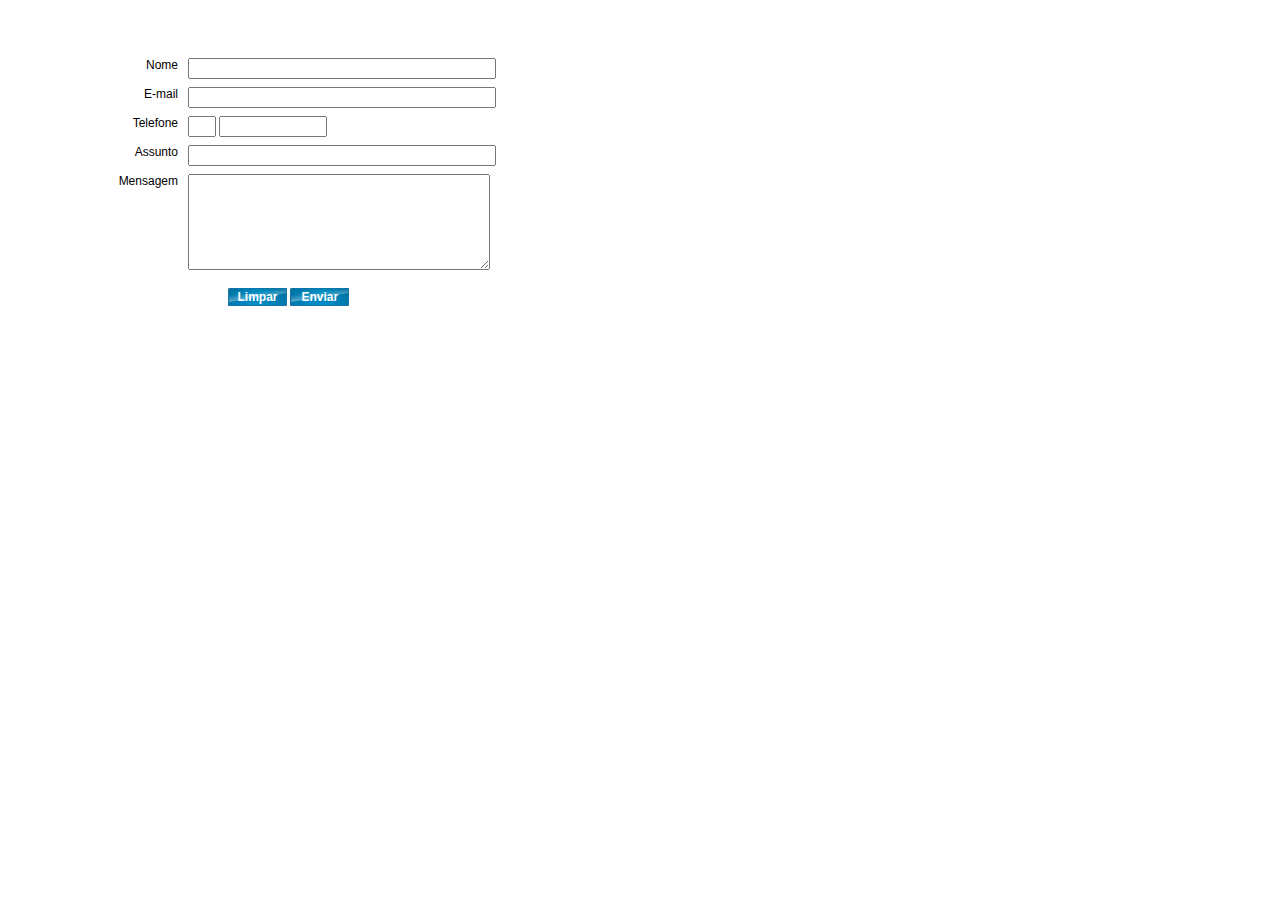
<file: formulario-envia/index.html>
﻿<!DOCTYPE html PUBLIC "-//W3C//DTD XHTML 1.0 Transitional//EN" "http://www.w3.org/TR/xhtml1/DTD/xhtml1-transitional.dtd">
<html xmlns="http://www.w3.org/1999/xhtml">
<head>
<meta http-equiv="Content-Type" content="text/html; charset=utf-8" />

<title>Richard Design - Formulário de contato</title>
<meta name="author" content="Richard Design - www.richarddesign.com.br" />


<!-- CSS do validador -->
    <link href="css/SpryValidationTextField.css" rel="stylesheet" type="text/css" />
    <link href="css/SpryValidationTextarea.css" rel="stylesheet" type="text/css" />
    <link href="css/SpryValidationSelect.css" rel="stylesheet" type="text/css" />

<!-- Css do formulario -->
    <link rel="stylesheet" href="css/estilo.css" type="text/css" />
    
</head>

<body>

        <div class="formulario">  
        
        <form action="envia.php" method="POST"> <!--  chama o envia.php -->        
        
        
                   
        <div class="formulario-texto">Nome</div>
        <div class="formulario-campo">
        <span id="sprytextfield1">
        <input type="text" name="nomeremetente" class="textfield-nome"/>
        <br /><span class="textfieldRequiredMsg">Digite seu nome</span></span></div>
        
        
        <div class="formulario-texto">E-mail</div>
        <div class="formulario-campo"><span id="sprytextfield2">
        <input type="text" name="emailremetente" class="textfield-nome"/>
        <br /><span class="textfieldRequiredMsg">Digite seu e-mail</span>
        <span class="textfieldInvalidFormatMsg">Formato de e-mail inválido</span></span></div> 
        
          
        
        
        <div class="formulario-texto">Telefone</div>
        <div class="formulario-campo">
        
        <span id="sprytextfield3">
        <input type="text" name="ddd" class="textfield-ddd" />
        <span class="textfieldRequiredMsg">Digite seu DDD</span>
        <span class="textfieldInvalidFormatMsg">Digite os 2 números do seu DDD</span>
        <span class="textfieldMinCharsMsg">Digite os 2 números do seu DDD</span>
        <span class="textfieldMaxCharsMsg">Digite os 2 números do seu DDD</span></span>
        
        <span id="sprytextfield4">
        <input type="text" name="telefone" class="textfield-telefone" /> <br />
        <span class="textfieldRequiredMsg">Digite seu telefone</span>
        <span class="textfieldInvalidFormatMsg">Formato inválido, digite seu telefone como no exemplo: 78872332</span></span></div>
                                                       
        
                      
        <div class="formulario-texto">Assunto</div>
        <div class="formulario-campo"><span id="sprytextfield5">
        <input type="text" name="assunto" class="textfield-nome"/>
        <br /><span class="textfieldRequiredMsg">Digite o assunto</span></span></div>
        
        
        <div  style="float:left; width:100%;"> </div>
        <div class="formulario-texto">Mensagem</div>
        <div class="formulario-campo"><span id="sprytextarea1">
        <textarea name="mensagem" cols="35" rows="6"></textarea>
        <br /><span class="textareaRequiredMsg">Digite sua mensagem</span></span></div>
                              
        <div>
        <input name="enviar" type="reset" value="Limpar" class="btn-contato-reset"  />
        <input name="enviar" type="submit" value="Enviar" class="btn-contato-enviar"  />                
        </div>
        
        
        </form> 
        
        </div><!--Fim do Conteudo Paginas-->
                
 <!-- Chama validação do formulário -->
 
<script type="text/javascript" src="js/SpryValidationTextField.js" language="javascript" ></script>
<script type="text/javascript" src="js/SpryValidationTextarea.js" language="javascript" ></script>
<script type="text/javascript" src="js/SpryValidationSelect.js" language="javascript" ></script>    

<script type="text/javascript">

	var sprytextfield1 = new Spry.Widget.ValidationTextField("sprytextfield1");
	var sprytextfield2 = new Spry.Widget.ValidationTextField("sprytextfield2", "email");
	var sprytextfield3 = new Spry.Widget.ValidationTextField("sprytextfield3", "integer", {minChars:2, maxChars:2});
	var sprytextfield4 = new Spry.Widget.ValidationTextField("sprytextfield4");	
	var sprytextfield5 = new Spry.Widget.ValidationTextField("sprytextfield5");
	var sprytextarea1 = new Spry.Widget.ValidationTextarea("sprytextarea1");

</script>



</body>
</html>
</file>
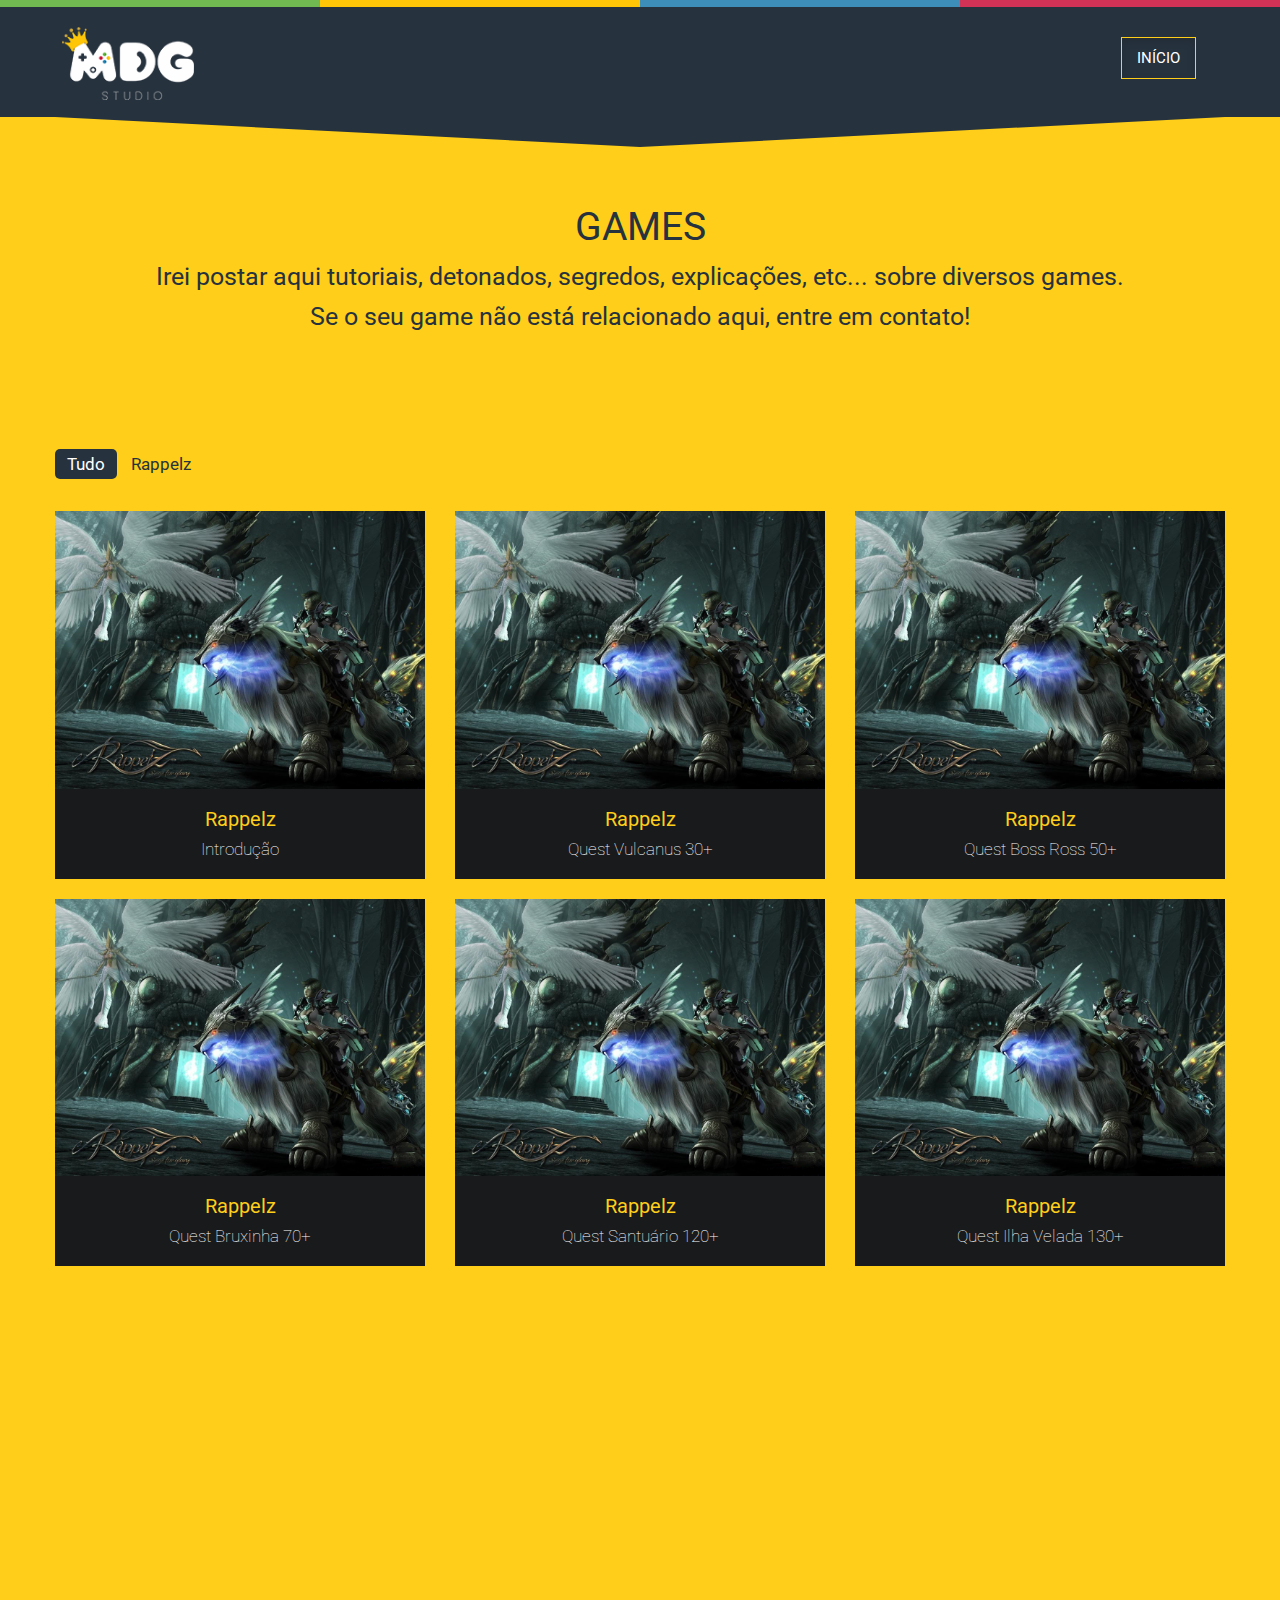
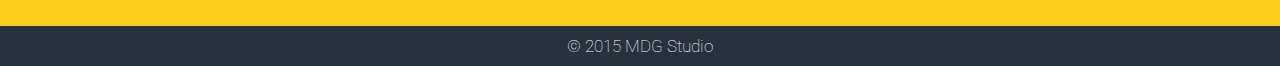
<file: games.html>
﻿<!DOCTYPE html PUBLIC "-//W3C//DTD XHTML 1.0 Transitional//EN" "http://www.w3.org/TR/xhtml1/DTD/xhtml1-transitional.dtd">
<html xmlns="http://www.w3.org/1999/xhtml" >
     <head>
		<meta name="language" content="PT-BR" />
	    <meta charset="utf-8" />
        <meta name="viewport" content="width=device-width, initial-scale=1.0">
        <title>MDG Studio</title>
        <!-- Carregar fonte -->
        <link href='http://fonts.googleapis.com/css?family=Roboto:400,300,700&amp;subset=latin,latin-ext' rel='stylesheet' type='text/css'>
        <!-- Carregando css stilo -->
        <link rel="stylesheet" type="text/css" href="css/bootstrap.css" />
        <link rel="stylesheet" type="text/css" href="css/bootstrap-responsive.css" />
        <link rel="stylesheet" type="text/css" href="css/style.css" />
        <!--[se ie 7]>
            <link rel="stylesheet" type="text/css" href="css/mdg-ie7.css" />
        <![endif]-->
        <link rel="stylesheet" type="text/css" href="css/jquery.cslider.css" />
        <link rel="stylesheet" type="text/css" href="css/jquery.bxslider.css" />
        <link rel="stylesheet" type="text/css" href="css/animate.css" />
        <!-- Favicon e ícones sensíveis ao toque -->
        <link rel="apple-touch-icon-precomposed" sizes="144x144" href="images/ico/apple-touch-icon-144.png">
        <link rel="apple-touch-icon-precomposed" sizes="114x114" href="images/ico/apple-touch-icon-114.png">
        <link rel="apple-touch-icon-precomposed" sizes="72x72" href="images/apple-touch-icon-72.png">
        <link rel="apple-touch-icon-precomposed" href="images/ico/apple-touch-icon-57.png">
        <link rel="shortcut icon" href="images/ico/favicon.ico">
        <link rel="stylesheet" type="text/css" href="css/mdg.css?36" />
    </head>
    
    <body>
        <div class="navbar">
            <div id="BordaTopo">
                <div class="bverde"></div>
                <div class="bamarelo"></div>
                <div class="bazul"></div>
                <div class="brosa"></div>
            </div>
            <div class="navbar-inner">
                <div class="container menu">
                   <!-- <a href="#" class="brand">
                        <img src="images/logo.png" class="Logo-Topo" alt="Logo" />
                        <!-- Este é o logotipo do website
                    </a> -->
                    <!-- Botão de navegação , visível na pequena resolução -->
                    <button type="button" class="btn btn-navbar" data-toggle="collapse" data-target=".nav-collapse">
                        <i class="icon-menu"></i>
                    </button>
                    <!-- Navegação principal -->
                    <div class="nav-collapse collapse pull-right">
                        <ul class="nav" id="top-navigation">
                            <li class="active"><a href="index.html">início</a></li>
                        </ul>
                        <div id="LogoTopo2"></div>
                    </div>
                    <!-- Terminar navegação principal -->
                </div>
            </div>
        </div>      
		
				<!-- Inicio da seção de serviços -->    
				<div class="section secondary-section ">
					<div class="triangle"></div>		
					<div class="container centered">																
						<h1 class="fittext2">GAMES</h1>
						
						<h3>Irei postar aqui tutoriais, detonados, segredos, explicações, etc... sobre diversos games. <br>
						Se o seu game não está relacionado aqui, entre em contato!</h3>	
		
						
		
						<!--<h4><a href="index.html">Primeiro Semestre</a></h4>
						<h4> <a href="index.html">Segundo Semestre</a></h4>
						<h4>   <a href="index.html">Terceiro Semestre</a></h4>	</br>-->			
					</div>		
				</div>
				<!-- Fim da seção de serviços -->
				
				<!-- Portfolio seção início -->
				<div class="section secondary-section " id="portfolio">
					<!--<di class="section pjd-section " >-->
					<div class="container">
					
						<ul class="nav nav-pills">
							<li class="filter" data-filter="all">
								<a href="#noAction">Tudo</a>
							</li>
							<li class="filter" data-filter="Rappelz">
								<a href="#noAction">Rappelz</a>
							</li>
						</ul>
						<!-- Começa detalhes para uma portifolio de projetos 1 -->
						<div id="single-project">
							<div id="slidingDiv" class="toggleDiv row-fluid single-project">
								<div>
									<div class="project-description">
										<div class="project-title clearfix">
											<h3>&nbspRappelz -Introdução-</h3>
											<span class="show_hide close">
												<i class="icon-cancel"></i>
											</span>
										</div>
										<div class="project-info2">
										
											<div>A História <br>
											Antes de tudo o que conhecemos, antes da civilização humana formar-se de modo definitivo no universo, 
											tudo era mantido em ordem por dois elementos da natureza: criação e extinção. 
											Tais elementos eram protegidos por dois deuses, que eram os mais respeitados e confiados entre todos.
											Por acreditarem que a raça humana era ignorante em demasia para desenvolver uma civilização com as próprias mãos, 
											foram enviados por eles Deva e Asura, que garantiriam os primeiros passos de nossa civilização. 
											Deva representava a luz, Asura, a escuridão. Após os já aguardados altos e baixos, Gaia — a raça humana — se estabeleceu.
											O que não se esperava era que uma mulher, que se denominava “A Bruxa”, 
											atacasse os filhos de Gaia, tirando-os do equilíbrio espiritual e material em que viviam até então. 
											Ela afirmava categoricamente que a história de Gaia havia sido distorcida e muitas pessoas a seguiram como fanáticos. 
											Isso pôs Gaia novamente sob os auspícios do caos. Após anos de guerra, em que Gaia, Deva e Asura, 
											precisaram unir-se novamente para conseguir derrotar a Bruxa, finalmente ela foi capturada e queimada viva.
											Anos depois, correm suspeitas de que os seguidores da Bruxa estão crescendo novamente. 
											Algumas pessoas entre os filhos de Gaia começam a ponderar se as palavras da mulher não estavam certas.
											</div>
											
											<div class="project-title clearfix">
											<h4>Raças e Classes</h4>
											</div>
											
											<div>Rappelz possui três raças diferentes onde cada uma pode evoluir para 9 tipos classes. 
											De acordo com a escolha da raça e da classe, a árvore de habilidades muda, tornando o jogo ainda mais divertido!
											</div>
											
											<div class="project-title clearfix">
											<h4>Atributos</h4>
											</div>
											
											<div>Os atributos dos personagens podem ser vistos acionando no jogo a aba de Informações Básicas (Alt+C).<br> 
												Abaixo os principais atributos:<br><br>
												Força: Aumenta o poder de ataque físico, e a capacidade de carga <br>
												Vitalidade: Aumenta sua barra de vida e Defesa Física<br>
												Destreza: Aumenta a precisão Física para todos os personagens e também de ataque para jogadores que usarem arcos<br>
												Agilidade: Aumenta a esquiva<br>
												Inteligência: Aumenta a barra de magia e poder de ataque mágico<br>
												Sabedoria: Aumenta a precisão, defesa e Resistência Mágica<br>
												Sorte: Aumenta a taxa de críticos
											</div>
										
											<div class="project-title clearfix">
											<h4>Comandos</h4>
											</div>
										
											<div>Botão esquerdo do mouse: movimenta o personagem; conversar; atacar; selecionar; pegar itens.<br>
												Botão direito do mouse: muda o modo de visão do personagem.<br>
												Scroll do mouse: altera a distância em que é visto o personagem.<br>
												Teclas Alt+S: abre a janela de habilidades do personagem.<br>
												Teclas Alt+M: mostra o mapa do lugar onde você está.<br>
												Teclas Alt+O: abre a tela de opções.<br>
												Teclas Alt+P: abre a tela de grupos.<br>
												Teclas Alt+Q: abre a tela de missões.<br>
												Teclas Alt+R: mostra informações sobre a criatura.<br>
												Teclas Alt+F: envia mensagens.<br>
												Teclas Alt+T: abre a tela de controles.<br>
												Teclas Alt+Z: abre a tela do sistema.<br>
												Teclas Alt+C: abre a tela de informações sobre o personagem.<br>
												Teclas Alt+I: abre o inventário do personagem.<br>
												Teclas F1-F12: atalho rápido para os "slots".<br>
												Teclas Ctrl+H: esconde o nome dos itens ou mostra a interface principal.<br>
												Teclas Ctrl+F: abre a tela de informações sobre o alvo.<br>
												Teclas Ctrl+Alt+F4: fecha o jogo e retorna para o Windows.<br>
												Tecla Print Screen: captura uma imagem da tela do jogo no momento em que a tecla foi pressionada, salvando a mesma junto aos arquivos do game.
											</div>
												
											<div class="project-title clearfix">
											<h4>Criaturas</h4>
											</div>
											<div>
											Neste jogo, você poderá domesticar, invocar, treinar e evoluir criaturas colocando pontos nas seguintes habilidades:<br>
											- Controle de Criaturas: Indica o numero de criaturas que poderá ter<br>
											- Invocar Criatura: Invoca a criatura selecionada na janela de criaturas (ALT+Y)<br>
											- Convocar Criatura: Dissipa a sua criatura<br>
											- Doma de Criatura: Habilidade para tentar domesticar um monstro (necessário ter a carta vazia da criatura que deseja capturar)<br>
											- Domínio de Criaturas: Aumenta o ataque físico das suas criaturas.<br>
											- Montar: Funciona apenas com algumas criaturas específicas.<br>
											NOTA: São habilidades iniciais e para todas as classes.<br>
		
											Domando, Invocando e Equipando<br>
											Consiga uma carta de criatura vazia, através de uma das missões iniciais, comprando no mercador (onde vende as cartas básicas: Pantera, Tortus e Ave) ou do corpo de um monstro derrotado. Depois de pegar uma carta de criatura vazia, é hora de sair da cidade e começar a caça!
											Para que sua caça seja bem sucedida, procure um monstro que seja da mesma linhagem da carta que esteja com você (uma Carta Ave funciona apenas com monstros tipo Ave, como os vários Crista e semelhantes) e use a habilidade Doma de Criatura. Vale lembrar que a vida do monstro tem que estar cheia. Verifique antes de tentar capturá-lo.
											Depois que lançar a habilidade no monstro, ele vai começar a atacá-lo; lute com o monstro até que ele seja eliminado. Verifique em seu inventário se há uma carta cheia. Se ela desapareceu, a doma não foi bem sucedida. O processo deverá começar do zero.
											Alterando o nome da criatura
											Quando você captura uma criatura, ela vem com um nome aleatório. Você pode mudar este nome usando o item “Carta de Mudança de Nome de” que pode ser adquirido na loja com gPotato. Para remover a criatura, dê dois cliques na na carta que está nesta mesma janela.
											Invocando
											Para invocar uma criatura é necessário que a sua criatura esteja equipada, Aperte ALT+Y para abrir a opção “Formação de Criaturas”, agora arraste a carta da criatura no primeiro espaço vazio da janela e pronto! Sua criatura já está equipada. Agora com a sua criatura selecionada, use a habilidade “Invocar Criatura” e assim você a terá ao seu lado sempre, em uma batalha perto de você! Para guardar sua criatura use a habilidade “Convocar Criatura”.<br><br>
		
											Controlando e evoluindo<br>
											Uma criatura invocada irá automaticamente lhe seguir para onde quer que você vá, mas para que sejam acionadas as suas ações existem 3 comandos básicos, que podem ser encontrados na janela de ações (Alt+T). Abaixo o nome e o que cada comando faz:
											“Ataque da Criatura”: A Criatura ataca sozinha (ou segure a tecla ALT e clique no inimigo)
											“Ataque em Conjunto”: Você e a criatura atacam juntos (ou segure a tecla CTRL e clique no inimigo).
											“Seguir”: Sua criatura ira segui-lo (ou aperte ESC três vezes).
											Além dos personagens de cada jogador, as criaturas também evoluem, separadamente.
											Primeiro Nível de evolução: 50
											Segundo Nível de evolução: 100
											Para evoluir é fácil; basta evoluir a sua criatura ate os níveis citados acima e falar com o NPC Criador ou Invocador (dependendo da cidade o NPC vai ter um dos dois nomes) e escolher a opção “Evolução de Criatura”.
											Quando as criaturas são evoluídas, além da mudança na aparência, elas ganham novas abas de habilidades ficando após a primeira evolução: Básica (que acompanha a criatura desde quando é capturada pelo jogador) e Intermediária. Evoluindo pela segunda vez mais habilidades serão adicionadas ficando 3 abas: Básica, Intermediária e Avançada.<br><br>
		
											Gerenciando<br>
											Se a sua criatura for derrotada por algum monstro, você poderá revivê-la com o mesmo item usado para reviver outros jogadores, este item se chama “Pergaminho da Ressurreição” que pode ser comprado com os mercadores das cidades.
											Quando estiver com o item, invoque a sua criatura e use o “Pergaminho da Ressurreição”.
											Caso você opte por ressuscitá-la no NPC (Criador ou Invocador), não precisará chamar a sua criatura, apenas clique na opção “Gerenciamento de Criatura” onde vai aparecer o nome de suas criaturas para você poder escolher qual será ressuscitada.
											Equipando a sua criatura
											Seus animais de estimação possuem duas espaços para o uso de equipamentos. Sendo um para arma e outro para armadura.
											Os equipamentos usados para uma criatura são os mesmos utilizados pelos personagens, mas é necessário fazer uma combinação com a Carta de União, vendido no NPC Mercador. Todas as combinações de itens devem ser feitas na janela de Combinação, que pode ser acessado a partir de sua tela de inventário (ALT+I). Se em algum momento você desejar fazer o equipamento de Criatura voltar a ser utilizado por um jogador, você deve combiná-la com um Giz de Restauração. Este giz está disponível em NPC mercador qu...(line truncated)...
											Vale lembrar que os equipamentos são válidos também de acordo com o nível da arma e com o nível da criatura.<br><br>
		
											OBS.: Criaturas para Locomoção<br>
											Para que você possa se locomover com mais agilidade pelo mundo de Rappelz, você poderá alugar por 6 horas uma “Criatura de Locomoção” conhecida como Ornito. São alugadas através do NPC “Guia de Aventura”, encontrado nas cidades, e quando sua validade expirar, você poderá alugá-la novamente. Para montá-la, clique duas vezes no ícone que representa a montaria, que fica em seu inventário (ALT+I) após o seu aluguel.
											</div>
											
											<div class="project-title clearfix">
											<h4>Armas & Armaduras</h4>
											</div>
											<div>
												Melhorando o nível de armas e armaduras:<br>
												Rappelz possui uma grande variedade na evolução de seus equipamentos e existem diversas formas para evoluí-los. Basta estar equipado com o item que deseja aumentar o nível e falar com o NPC “Ferreiro”, encontrado em todas as cidades. Vale lembrar que a cada nível adicionado, aumentará também em 3 níveis o pré-requisito de seu equipamento. Por exemplo, uma arma de nível 50, para ser usada sem nenhuma evolução, possui também nível 50 de pré-requisito; mas caso você a evolua um nível no Ferreiro, seu...(line truncated)...
												Grau<br>
												No NPC “Mercador de Armas”, você vai encontrar equipamentos até o Grau IV. O Grau de armas e armaduras que poderão ser usadas depende do seu nível:<br>
												- Equipamentos de Grau I: Podem ser usados por todos<br>
												- Equipamentos de Grau II: Podem ser usados pelos personagens de Nível 20 ou mais<br>
												- Equipamentos de Grau III: Podem ser usados pelos personagens de Nível 50 ou mais<br>
												- Equipamentos de Grau IV: Podem ser usados pelos personagens de Nível 80 ou mais<br><br>
		
												Pedras da Alma<br>
												Todos os equipamentos têm pelo menos dois encaixes disponíveis, com exceção de armas de duas mãos, que possuem 4 encaixes. Os itens utilizados nestes encaixes são chamados de Pedras da Alma.<br>
												Esses itens podem ser deixados por monstros, logo que eles sejam derrotados em uma batalha com jogadores. NPCs chamados Artesões da Alma, localizados em cada cidade principal, são os únicos com a capacidade de colocar esses itens em seus equipamentos. Basta clicar no NPC e selecionar a opção “Encaixes do Equipamento”, e uma janela irá aparecer onde você deverá colocar a arma que deseja encantar mais as pedras.<br>
												Essas pedras possuem uma grande variedade de atributos, desde um aumento em força, agilidade, vitalidade e destreza como aumento de precisão, acerto crítico e velocidade do personagem.<br>
											</div>
											
											<div class="project-title clearfix">
											<h4>Fragmento</h4>
											</div>
											<div>
											Fragmento é um item que aumenta o dano que um jogador pode causar a um inimigo. Os fragmentos, quando lançados em um inimigo, duram 10 segundos e o jogador poderá lançar quantos fragmentos quiser. Porém, eles não são cumulativos, e caso um novo fragmento seja usado com outro já em funcionamento, a contagem de 10 segundos recomeça.
												Os fragmentos são divididos em três tipos:
												Marcial: que são os fragmentos para adicionar mais danos a golpes físicos
												Mágico: adiciona mais danos às magias lançadas
												Luna: adiciona mais danos para as duas formas de ataque (porém ele é mais caro)
												Fragmentos são graduados em Graus e o jogador vai utilizar um determinado grau dependendo do nível do inimigo; ou seja, quanto maior o nível do monstro, maior terá de ser o Grau de seu fragmento.	
											</div>
											
											<div class="project-title clearfix">
											<h4>LAK</h4>
											</div>
											<div>
											Lak é a energia mágica que os monstros possuem. Ocasionalmente, quando os monstros são derrotados, além de itens eles podem também liberar esta energia na forma de esferas roxas incandescentes e que, 
											quando criadas, vão diretamente para o jogador ou grupo que o derrotou. 
											Ou seja, esta energia não cai no chão ou é dissipada, ela sai do monstro e vai direto para os jogadores. 
											Esta energia é liberada dos monstros somente quando o jogador estiver com um Colar de Caos equipado, que o jogador pode conseguir através de uma das missões iniciais na Ilha de Treinamento ou comprando no NPC Mercador. 
											O Lak serve para você trocar por Rúpias (moeda do jogo) ou Fragmentos, no NPC chamado Comerciante de Lak que se encontra nas cidades principais do jogo.<br><br>
											Você poderá ver a quantidade de Lak que possui em seu inventário (ALT+I).
											</div>
											
											<div class="project-title clearfix">
											<h4>Vamos Bater Papo?</h4>
											</div>
											<div>
												Através do chat você pode se comunicar com os jogadores próximos, em particular, com os membros do seu grupo e da sua guilda; ou seja, com toda a comunidade de jogadores online do mesmo servidor.
												Você encontra cinco guias de bate-papo, que estes podem ser personalizadas de acordo com as suas necessidades:<br><br>
		
												• Todo<br>
												• Geral<br>
												• Grupo<br>
												• Guilda<br>
												• Com (Ad)<br><br>
		
		
												O botão [T] ao lado direito da barra de chat, serve para você minimizar as opções de chat, que ficam um pouco acima da barra de texto e quando minimizada as opções, vai dar prioridade à guia que foi por selecionada por último.<br>
												O botão [S] que fica ao lado esquerdo da caixa de diálogo é para configurar o seu chat; use-o para personalizar cada guia.<br>
												O tamanho da janela de bate-papo pode ser aumentado usando a “ferramenta de redimensionamento” no canto superior esquerdo da janela de chat.<br>
												Existem prefixos que você pode adicionar no início da linha para endereçar a sua mensagem da seguinte forma:<br><br>
												• ! - Para abordar todos os usuários no mesmo servidor que você estiver “gritando”<br>
												• $ - Abordar apenas o canal de comércio<br>
												• # - Para atender apenas os membros do seu grupo.<br>
												• % - Abordar apenas os membros de sua guilda.<br>
												• "nome do jogador – (aspas+nome) para falar em particular, com qualquer jogador.<br><br>
												Observação:<br>
												Existe uma variação de cores das letras, de acordo com o prefixo selecionado, principalmente quando for um GameMaster falando que aparece na cor Laranja. Vale lembrar que um GameMaster jamais pedirá a sua senha.<br>
												A caixa de entrada de bate-papo também é usada para invocar uma série de ações especiais. Alguns destes têm uma finalidade funcional, enquanto outros são para simples entretenimento. Um prefixo / é utilizado antes dos comandos tal ação.<br>
											</div>
											
											<div class="project-title clearfix">
											<h4>Ações</h4>
											</div>
											<div>
												Os principais comandos podem ser encontrados na aba de ações do jogo (ALT+T). <br>
												Abaixo, alguns comandos que podem ser acionados através do chat:<br>
											</div>
											
											<div class="project-title clearfix">
											<h4>Modo PK</h4>
											</div>
											<div>									
											
												Modo PK (Geral)<br><br>
												1. Você pode ativar o Modo PK quando estiver fora de áreas seguras (Vilas e Ilha dos Novatos).<br>
												2. Jogadores com muitos pontos de Imoralidade (nome vermelho) podem ser atacados livremente<br>
												3. O Modo PK deve ser ativado para atacar os outros jogadores.<br>
												4. Qualquer um que esteja com o Modo PK ativado pode ser atacado por qualquer jogador.<br><br>
		
												Sistema de Imoralidade<br><br>
												1. Você ganha uma pequena quantidade de Imoralidade toda vez que ativar o Modo PK.<br>
												2. Caso você derrote alguém que não esteja com o Modo PK ativado, você ganhará uma grande quantidade de pontos de Imoralidade.<br>
												3. Caso você mate alguém que tenha mais de 10 níveis a menos que você, você ganhará uma grande quantidade de pontos de Imoralidade.<br>
												4. Ao acumular pontos de Imoralidade, você ganhará níveis cada vez maiores de Ira. A Ira reduz sua Defesa, Ataque e Velocidade de Movimento.<br>
												5. Você perde pontos de Imoralidade derrotando monstros do seu nível ou superiores. Você também perde pontos de Imoralidade sendo derrotado.<br>
												6. Uma grande quantidade de pontos de Imoralidade irá reduzir a experiência que você ganha.<br><br>
		
												Regras dos Servidores PVP<br><br>
												1. Se você for derrotado por monstros, você perderá experiência.<br>
												2. Se você for derrotado por outros jogadores, você perderá experiência.<br>
												3. Ao ser derrotado, há uma pequena chance de derrubar um item (exceto Itens da Loja).<br>
												4. Você não ganha Ira ao acumular pontos de Imoralidade.<br>
											
											</div>
											<div class="project-title clearfix">
											<h4>Sistema de Vigor</h4>
											</div>
											<div>									
												Quando um jogador tem Vigor, eles ganham EXP e PC adicionais ao derrotar monstros.<br>
												Você ganha Vigor enquanto seu personagem estiver online.<br>
												Você ganha mais Vigor nas cidades do que no resto do mapa.<br>
												Um jogador com uma Tenda ganha a quantidade de Vigor recebida estando numa cidade em qualquer lugar do jogo.<br>
												Tendas também aumentam temporariamente a quantidade máxima de Vigor que pode ser acumulada pelo personagem.<br>
												Um personagem com uma Tenda irá ganhar Vigor mesmo offline.<br>
												Um personagem com um Passe para Vila Oculta ganhará o dobro de Vigor.<br>
												Este efeito é cumulativo com a Tenda.<br>
												Um personagem com um Passe para Vila Oculta também ganhará Vigor estando offline.<br>
		
											</div>
											
											<div class="project-title clearfix">
											<h4>Calabouços</h4>
											</div>
											<div>									
												Os calabouços no Rappelz podem ser conquistados por Guildas de jogadores. Há duas cópias de cada calabouço. Estas entradas estão sempre próximas umas das outras.<br>
												Donos de calabouços podem estipular uma taxa de impostos para seus calabouços. Esta taxa pode ser de até 10%. A taxa é automaticamente deduzida de toda a Rúpia e Lak obtida no calabouço. Isto pode fazer da posse de calabouços um negócio bastante lucrativo.<br>
												Jogadores podem entrar em calabouços a qualquer momento para explorá-los. Jogadores em Guildas podem fazer parte de Invasões e Sítios de Calabouços durante horários específicos na semana.<br>
												Invasões e Sítios exigem um líder de Guilda e um grande número de membros de Guilda.<br>
												Guildas podem controlar apenas um calabouço por vez. Guildas não podem fazer um Desafio contra o Relógio se eles possuírem um calabouço. Guildas podem se inscrever para o Desafio contra o Relógio apenas uma vez por semana.<br>
		
											</div>									
											
											<div class="project-title clearfix">
											<h4>Por que jogar Rappelz</h4>
											</div>
											<div>
												<iframe src="https://www.youtube.com/embed/A5OEnJeetew" frameborder="0" allowfullscreen></iframe>
												<iframe src="https://www.youtube.com/embed/0TCgwdFOnJ0" frameborder="0" allowfullscreen></iframe>
												<iframe src="https://www.youtube.com/embed/Sr_iv9PLy34" frameborder="0" allowfullscreen></iframe>
												<iframe src="https://www.youtube.com/embed/HW15UuxOI_w" frameborder="0" allowfullscreen></iframe>
												<iframe src="https://www.youtube.com/embed/1RoZo7NmsY4" frameborder="0" allowfullscreen></iframe>
											</div>								                                   								  												
										</div>
										<p>&nbsp&nbsp</p>
									</div>
								</div>
							</div>
							<!-- Fim detalhes para portifolio de projetos 1 -->
																
							<!-- Começa detalhes para uma portifolio de projetos 2 -->
							<div id="slidingDiv1" class="toggleDiv row-fluid single-project">
									<div class="project-description">
										<div class="project-title clearfix">
											<h3>&nbspRappelz -Parte 2- -Quests-</h3>
											<span class="show_hide close">
												<i class="icon-cancel"></i>
											</span>
										</div>
										<div class="project-info2">
											<img src="images/Rappelz/IlhaVelada.jpg"/>
											<div>
		
								<span>[GUIA] QUESTS em ILHA VELADA (Lvl 130+)</span><br><br>
																		
										(ALGUMAS QUEST NÃO ESTÃO DESCRITAS AQUI, QUESTS DE SIMPLESMENTE FALAR COM O NPC DO LADO)<br><br>
		
										Acampamento no portal vindo da estrada de Palmir Plato:<br>
										obs. Todas essas quests são perto dos npcs (ToLS), 
										exceto a do Urso maior que é meio caminho para o Leste(ToA) ou Norte sentido o outro NPC de Quest.<br><br>
		
										Zona no mapa: A6 (ACAMPAMENTO 1)<br>
										Quest 1: Matar Lobo Branco (drop de item) [A6]<br>
										Quest 2: pegar documentos no chão [A6]<br>
										Quest 3: Matar mais do mesmo lobo (drop de item) [A6]<br>
										Quest 4: Matar Urso (drop de item) [A6]<br>
										Quest 5: Matar do Urso maior. [B6 ou A5]<br><br>
		
										NPC ao Norte de primeira vila:<br><br>
		
										Zona no mapa: A4 (NPC das Quests dos Fenrir)<br>
										Quest 1: Matar Fenrir [A6 ou A5]<br>
										Quest 2: Coletar madeira do chão. [A4]<br>
										Quest 3: Matar Fenrir Mini Boss [A4]<br>
										Quest 4: Matar Fenrir Mini Boss Denovo. [A4]<br>
										(Fenrir Miniboss[**] está um pouco mais ao norte do NPC no canto da montanha, 
										descendo o barranco nevado de onde o npc se encontra.)<br><br>
		
		
										Dupla de NPC ao Norte da entrada de ToA(Templo dos Anciões)<br><br>
		
										Zona no mapa: B5 (DUPLA DE NPC)<br>
										Quest 1: Coletar Tecidos Uteis, Mate as Anatemas a leste do npc. [C5]<br>
										Quest 2: Coletar cogumelos e matar urso garra cortada para dropar as carnes. também ao leste do npc. [C5]<br>
		
										obs. o outro npc da a quest do Barikan, que é o Inicio para a Chain quest da Ice Maiden, 
										veja na parte mais abaixo desse tutorial..<br><br>
		
		
										Quest Acampamento2:<br><br>
		
										Zona no mapa: B4 (ACAMPAMENTO 2)<br>
										Quest1: Matar nanani's (são mobs que pareçem Abelhas) elas são range de lvl 168+ (Pegar os drops "saliva e Asas") [A2, B2]<br><br>
		
										(Os Nanani's ficam sentido Norte depois Noroeste do NPC, subindo a montanha de neve)<br>
										obs. Cuidado que o caminho é traicoeiro: estreito e cheio de mob.<br>
										Zona no mapa: Entre A2, B2, A3(norte), B3(norte)<br><br>
		
										Quest2: Coletar Ovos de Nanani nos ninhos de nanani, na mesma região anterior [A2, B2]<br><br>
		
										Quests da Floresta dos Unicornios:<br><br>
		
										(Chain 1: que começa na estrada de Plato Palmir)<br>
										Quest1:<br>
										- Começa no NPC que fica do lado de fora do portal pra Ilha velada.<br>
										(Oeste da entrada de plato Palmir.)<br>
										Pegar um item com o Criador Mars em Rondo, e entregar no mesmo npc.<br><br>
		
										Quest2:<br>
										- Achar uma RP (npc) no vale dos unicornios, o vale dos unicornios eh no extremo norte / NORDESTE da ilha velada. 
										(cuidado, as mobs pra chegar la são 170+)<br>
										A RP é um NPC, portando vc vai ver ela no mapa, ela fica na região NOROESTE DA Floresta dos unicornios. [C1]<br><br>
		
										
										
										
										
										
										Quest3:<br>
										- Achar escama de Peixe, é um item q se coleta extremo sul da parte Leste da ilha<br>
										velada, no posto dos mardukas, extremamente perto do DRAKA<br>
										referencia: http://img96.imageshack.us/f/drakaeescamadepeixe.jpg/ [C6, D6]<br><br>
		
										Quest4:<br>
										- Coletar item de uma planta que pareçe um Abajur tipo um caule com uma Bola amarela em cima. [C2]<br><br>
		
										Quest5:<br>
										- Matar o miniboss Unicornio e o miniboss Pesadelo na floresta. [C2]<br><br>
		
										Quest6:<br>
										- Retornar a quest para miriel<br><br>
		
										(Chain 2: Que começa com o npc humano bem na primeira zona adentrando a floresta dos unicornios) [C3]<br>
										Quest1:<br>
										- Matar Unicornios (dos grandes) pra pegar Item drop (lagrimas de unicornio) [C2]<br><br>
		
										Quest2:<br>
										- Coletar 2 plantas que tem pela região da floresta dos unicornios. [C2, C3]<br><br>
		
										Quest3:<br>
										- pegar o oculos/planta de ketchikan: 
										para completar essa quest voce precisa completar fazendo a quest da Piranha dourada no final do ninho das Nananis.<br>
										(continuação ainda desconhecida)<br><br>
		
		
										<span>QUEST da ICE MAIDEN</span><br><br>
		
										(começa no NPC ao norte da entrada de ToA (Templo dos Anciões) [Dupla de NPC] <br><br>
		
										nome das quests estão de acordo com um pequeno guia em ingles que eu achei,<br>
										tentei traduzir e adicionar coisas por experiencia propria ja que estou nessas<br>
										quests e adicionando a Referencia do Mapa da ilha com a grade de localização que eu criei.<br><br>
		
										Quest1: "The big bad catman"<br>
										- Matar o Barikan (Sul do NPC da quest, spawna a cada hora no meio da pequena vila de Marduka) [B5 quase C5 bem na parte de baixo]<br><br>
		
										Quest2: Commander Alphonse<br>
										- No acampamento norte do inicio da Quest (onde tem varios NPCs) [B4]<br><br>
		
										Quest3: Hungry Hungry Nakibu<br>
										- Pegar peixe "fundição" dos buracos no gelo. (entrega no mesmo npc) [C4]<br><br>
		
										Quest4: Snowy White Doves<br>
										- Pegar pena das Penugem Luminosas (passaro branco) (entrega no mesmo npc) [B4, B3]<br><br>
		
										Quest5: Wolves to the North West<br>
										- pegar garra dos passaros azuis ou lobos (eu fiz só com os passaros) (entrega no mesmo npc) [B4, C4]<br><br>
										
										Quest6: Yetis to the East<br>
										- 10 Yetis Gigantes (entrega no mesmo npc) [C4]<br><br>
		
										Quest7: "Fetch, Boy!"<br>
										- Pegar o bau ao norte do npc da quest, está do lado de uma pequena tenda, ao sul / suldeste do principal posto dos mardukas no ninho dos Nananis. 
										(norte depois Noroeste subindo o morro de neve) (entrega no mesmo npc) [B3]<br><br>
										Img referencia: http://img860.imageshack.us/f/baudofetchboy.jpg/<br><br>
		
										Quest8: "Chief Explorer Kane"<br>
										- Kaine fica pro Nordeste do NPC (do outro lado do lago congelado em diagonal) [Acampamento 3]<br><br>
		
										Quest9: "Explorer Chesha"<br>
										- Chesha fica pro Sul do NPC da quest Perto da Ponte perto do Barikan mas ao lado Leste da ponte. [C5]<br><br>
		
										Quest10: "Mining for Information"<br>
										- Coletar fragmentos de Minerio, tem uma pedra logo ao sul do Chesha. [C5]<br><br>
		
										Quest11:<br>
										- Entrega no NPC Kaine (Acampamento 3) e depois no acampamento2 (duas vezes no segundo) <br><br>
		
										Quest12: "Living Minerals"<br>
										- Coletar os Minerais de um Cogumelo Azul. (perto dos yetis / lobos azuis) a Norte Noroeste do Chesha. 
										[C4] Img: http://img850.imageshack.us/i/rappelzscreen00000007x.jpg/<br><br>
										
										Quest13: "Love is a battle field"<br>
										- Matar Kruzin (aparentemente serve o terujin) na torre de Madeira. (pegar pedaço do coração)<br>
										Localização:http://img705.imageshack.us/f/kruzin.jpg/<br><br>
		
										Quest14: "The Final Piece"<br>
										- Matar o Terujin. (pegar pedaço do coração) proximo ao outro miniboss da quest anterior.<br>
										Quests em Ilha Velada<br><br>
		
		
										Quest15: "Kill Draka"<br>
										- No ponto mais ao sul do posto de Mardukas na ilha velada.<br>
										referencia:http://img96.imageshack.us/f/drakaeescamadepeixe.jpg/<br><br>
		
										Quest16: Depois matar os outros bosses de Ilha Velada:<br>
										ToA - Traição<br>
										17:<br>
										TOLS - Ashmaw<br>
										18:<br>
										TOE - Lord Kinysh<br>
										19:<br>
										Ninho do dragão - Obsidikan<br>
										20:<br>
										4 oforias do Gelo (não sei exatamente como é, mas aparentemente na quest vc ativa eles em ums cristais grandes que tem na ilha velada)<br>
										21:<br>
										Ultimate Icequeen (NAO SEI)<br><br>
		
										Recompensa: ICE MAIDEN (pet t4 já TAMADO!)<br> </div>
		
		
		
											
											
										</div>
										<p>&nbsp&nbsp</p>
									</div>
							</div>
							<!-- Fim detalhes para portifolio de projetos 2 -->
		
							<!-- Começa detalhes para uma portifolio de projetos 3 -->
							<div id="slidingDiv2" class="toggleDiv row-fluid single-project">
									<div class="project-description">
										<div class="project-title clearfix">
											<h3>&nbspRappelz -Quest Bruxinha-</h3>
											<span class="show_hide close">
												<i class="icon-cancel"></i>
											</span>
										</div>
										<div class="project-info2">
		<div>
											<span>Guia da Quest Bruxa Rappelz</span><br><br>
													1.Quest: Reunião da Oracle<br><br>
													Fale com o Guild Resha Oficial no Rondo. 
													Selecione a seguir na ordem da converstaion: 
													"Onde posso encontrar a menina de cabelos vermelhos?" 
													em seguida, 
													"Será que ela realmente vê o futuro?" 
													e, finalmente, 
													"Sim, eu quero conhecê-la". 
													Você será dado então a busca para encontrar a garota de cabelos vermelhos em fazenda vermelha. 
													Na fazenda vermelha, a oeste de rondó, fale com o NPC Red-Haired Girl Luci. 
													Isto completa a primeira missão.<br><br>
		
													2.Quest: Um deleite para Reinke<br><br>
													Fale com Fenrir Reinke, busca selecionar "Um deleite para Reinke". 
													Vá matar tortus ao redor da área para obter carne de sete (7) tortus. 
													Uma vez feito isso, clique em Reinke, busca selecionar para concluí-lo em seguida, falar com ele novamente. 
													Selecione "Give Treat" e depois "Remova a lâmina", em seguida, falar com Luci novamente, desta vez ela vai ter a opção de "remover a lâmina". 
													Você terá que falar com ela novamente e selecione "Você é a garota de cabelos vermelhos". 
													Observe o diálogo mudou. Clique em ...(line truncated)...										
													Nota: busca Reinke não será apagada, não importa quantas vezes você completá-lo. 
													Essa busca está grampeada, depois de receber a próxima missão de Luci, você terá nada a ver com este cão nunca mais. 
													Simplesmente ignorar o ponteiro amarelo brilhante em sua cabeça. 
													Graças a ferver thelunarsorcerer ** / por me lembrar desta **<br><br>
		
													3. Julgamento Elohim: Quest Pernas Fortes<br><br>
													Esta é uma quest cronometrada, tudo que você precisa fazer é colher 3 (três) dessas rochas flutuantes azul em torno da fazenda Espírito vermelha chamada de Pedra do Sereno.
													Então fale com Luci novamente para reivindicar essa busca e ativar a próxima.<br>
													Recompensa: Escolha de r3 Luvas<br><br>
		
													4. Quest: História da Terra: Prelúdio de Sangue<br><br>
													Uma vez ativado, ele será automaticamente porta que você Charmer Jeina no site Pyre. 
													Basta falar com ela para completar a missão e ser teleportado de volta para Luci. 
													Fale com Luci novamente para próxima quest.<br><br>
		
													5. Julgamento Elohim: Quest Cold Eyes<br><br>
													Para esta missão, se você vai notar que há duas streaming luzes na frente do celeiro Luci's. 
													Você tem que ir em seqüência para cada portal para chegar ao destino final que é Woods Fada. 
													Toda vez que você pegar o portal errado, você será mandado de volta para Luci, daí você vai começar de novo. 
													Eu realmente enganado em um presente e foi direto para a madeira de fadas, mas não vai funcionar mesmo se você é capaz de colher o colar. 
													Você precisa atravessar os portais, aqui é a seqüência que funcionou para mim e...(line truncated)...
													Recompensa: Escolha de r3 botas<br><br>
		
		<img src="images/Rappelz/Fairy.jpg"/>
		
													6. Quest: História da Terra: Witch Hunt<br><br>
													Uma vez ativado, ele será automaticamente porta que você Desert Keeper Eleno Ceriu no Deserto. 
													Basta falar com ele para completar a missão e ser teleportado de volta para Luci. 
													Fale com Luci novamente para próxima quest.<br><br>
		
													7. Julgamento Elohim: Quest Espírito lúcido<br><br>
													Tudo que você precisa fazer para isso é de matar 14 Fadas Lucid encontrado em torno da fazenda vermelha, mas esta é uma quest cronometrada de 10 minutos. 
													Ao terminá-lo, falar com Lúcia novamente.<br>
													Recompensa: Rare r3 brincos<br><br>
		
													8. Quest: História da Terra: Fanáticos<br><br>
													Uma vez ativado, ele será automaticamente porta que você Elohim Siahpe da Costa. 
													Basta falar com ele para completar a missão e ser teleportado de volta para Luci. 
													Fale com Luci novamente para próxima quest.<br><br>
		
													[B] 9. Julgamento Elohim: Quest Coração Stout<br><br>
													Para este, você terá que matar oito (8) Fanatic Emboscada encontradas a oeste da fazenda vermelha. 
													Veja a imagem abaixo.<br>
													Recompensa: Wolf Cartão Vazio<br><br>
		
		<img src="images/Rappelz/RedFarm.jpg"/>
		
													10. Assassin Fanático: Quest Fazenda Vermelha<br><br>
													Matar dois Comandante Fanatic Emboscada Emboscada e 12 Fanatic. 
													Depois de completar esta missão, Luci vai em coma. mesmo local como o último<br>
													Recompensa: anéis R3<br><br>
													Nota: Para # 11,12 e 13: ativar todos os três ao mesmo tempo busca uma vez que alguns dos mobs sobreposição, 
													portanto, você só precisa matar os fanáticos uma vez ao invés de fazê-lo três vezes<br><br>
		
													11. Quest: Assassin Fanático: Laksy<br><br>
													Você precisará agora ir para oficial da guild de cada cidade para continuar com a busca, você pode fazer isso em qualquer ordem. 
													Em Laksy, matar um fanático Subjugação Comandante e dois Fanatic Subjugator. 
													Veja a imagem abaixo.<br>
													Recompensa: raros brincos r4<br><br>
		
		Image<br>
		
													12. Assassin Fanático:: Quest Katan<br><br>
													Em Katan, matar um fanático Subjugação Comandante e dois Fanatic Subjugator. Veja a imagem abaixo.<br>
													Recompensa: luvas de R4<br><br>
		
		Image<br>
		
													13. Assassin Fanático:: Quest Horizonte<br><br>
													Em Horizonte, matar um fanático Subjugação Comandante e dois Fanatic Subjugator. Veja a imagem abaixo.<br>
													Recompensa: r4 botas<br><br>
		
		<img src="images/Rappelz/Horizon.jpg"/>
		
													14. Assassin Fanático:: Quest Rondo<br><br>
													Quando você é feito com as três cidades. 
													Você vai precisar de cabeça para Rondo e falar para o Grêmio Oficial Resha para obter próxima quest. 
													Mais uma vez, matando cerca de emboscada foram encontrados mais ao norte, sul e leste de portões rondó. 
													Imagem abaixo mostra apenas onde eu encontrei a emboscada a sul de Rondo. 
													Depois de concluído voltar para Resha e será em seguida, pedir para ir para sede dos Templários.<br>
													Recompensa: anéis R4<br><br>
		
		Image<br>
		
													15. Quest: Posse Comandante<br><br>
													Na sede dos Templários, falar com o Papa Luciano Luz para completar a missão.<br>
													Recompensa: Novo R4 Armaduras (Seqüência: Warrior, Hunter, Mage Summoner)<br><br>
		
													16. Quest: Bansky Instrutor<br><br>
													Fale com o Papa Luciano novamente e você terá que falar com o Instrutor de Bansky. 
													Mais uma vez, você será teletransportado automaticamente.<br><br>
		
													17. Quest: Traces of the Witch: Ruínas Sirag<br><br>
													Instrutor Bansky vai agora dar-lhe a próxima quest. 
													Você terá que matar alguns mobs, eu esqueci o nome. 
													Mas eles desovam no meio das ruínas, onde há uma cruz. 
													Depois de concluído, fale com o Bansky novamente para próxima quest.<br>
													Recompensa: R5 Luvas<br><br>
		
													18. Quest: Walker Heingel Instrutor<br><br>
													Você será automaticamente teleportado para aqui depois de ativar a busca de Bansky. 
													Basta falar com Insturctor Heingel Walker para completar este.<br><br>
		
													19. Quest: Traces of the Witch: terreno de ensaio Magic<br><br>
													Fale com Heingel para ativar quest. Você terá que matar alguns mais fanáticos. 
													Veja a imagem abaixo. Complete então fale com Heingel para próxima quest.<br>
													Recompensa: botas R5<br><br>
		
		<img src="images/Rappelz/MagicField.jpg"/>
		
													Nota: No ponto 19, a localização no mapa é certo, mas os fanáticos são poucos spawn lento, 
													e arent suficiente para a busca, se você encontrá-los, eu esperei 5 minutos, sem respawns. 
													Depois de muito tempo pesquisando na piscina grande, (mais a sul), tem muito mais deles, 
													especialmente se você for fundo nele, o exército de fanáticos lá. 
													Você pode também salientar que, ou adicionar um mercado na foto; 
													(guia btw muito bom, me ajudou muito, essa é apenas uma sugestão para ajudar).<br>
		
		
		
													20. Quest: A Ressurreição da Bruxa<br><br>
													Tempo para matar o primeiro chefe de linha-de-bruxa busca. 
													Gostaria de recomendar à procura de um partido para ajudá-lo a matar o chefe. 
													Veja a imagem para ver onde ela gera. 
													Complete a quest e falar com Heingel novamente.<br><br>
		
		Image<br>
		
													21. Quest: Relato Ressurreição da Bruxa<br><br>
													Depois de matar a bruxa e falar com Heingel, 
													você vai precisar de voltar à Luz Papa Lucian para continuar a história e terminar esta quest.<br><br>
		
													22. Quest: Declarar guerra contra os Fanáticos<br><br>
													Luz Papa Lucian pedir-lhe para falar com o comandante da Força Subjugação Fenant na torre de marfim. 
													Mais uma vez, você será teletransportado automaticamente.<br><br>
		
													23. Quest: Subjugar o Fanáticos Torre de Marfim<br><br>
													Tempo para matar alguns mais fanáticos. 
													Há dois conjuntos de multidão que você terá que matar, veja a imagem para saber onde eles estão.<br>
													Recompensa: brincos Raros R5<br><br>
		
		<img src="images/Rappelz/Ivory.jpg"/>
		
													24. Missão: Apoiar o Assassin Guild<br><br>
													Após a conclusão da última missão, você será, em seguida, pedir para falar com Subjugação Comandante da Força Richard, 
													encontrado na entrada dos Assassinos Katan's Guild. 
													Você será transferido automaticamente.<br><br>
		
													25. Quest: Subjugar o Assassin Fanáticos Guild<br><br>
													Comandante da Força Richard vai lhe pedir para matar alguns mais fanáticos. 
													Basta ir dentro da Guilda dos Assassinos e você vai vê-los imediatamente ao seu lado esquerdo.<br>
													Recompensa: anéis R5<br><br>
		
													26. Quest: Relatório da subjugação dos Fanáticos Assassin Guild.<br><br>
													Depois de ter completado busca comandante Richard, 
													ele vai pedir para você voltar para a Luz Papa Lucian na sede dos Templários para denunciá-lo.<br><br>
		
													27. Quest: Hector Summoning<br><br>
													Você será automaticamente enviado para Pyre Site. 
													Você terá que matar o chefe da segunda linha de busca. 
													Olhe para o herói Hector (**), novamente uma festa seria grande sobre isso. 
													Depois de ter morto Heitor cabeça, de volta para o Papa para completar a missão. 
													Desta vez você não vai ser portado.<br>
													Recompensa: Vazio Normal Card (Tier 4) Raros<br><br>
		
													28. Quest: Apoio a caça às bruxas<br><br>
													Depois de reivindicar a sua última missão. 
													Fale com o Papa Lucian novamente. 
													Ele irá automaticamente porta-lhe herói Hector no Altar Dead Espírito. 
													Fale com Hector para completar a missão.<br><br>
		
													29. Quest: Witch Hunt<br><br>
													Finalmente, após longa viagem que você começa a matar a Bruxa Ultimate. 
													A festa seria melhor para isso que ela tem toneladas de hp e intimação. 
													Assim que você matá-la, volte para a Hector para reivindicar seu prêmio.<br><br>
													Recompensa: novas armaduras R5 (Warrior, Hunter, Mage, em seguida, Summoner), toneladas de EXP, JP e Pontos Gen.<br>
											</div>
										
										</div>
										<p></p>
									</div>
							</div>
							<!-- Fim detalhes para portifolio de projetos 3 -->
							
							<!-- Começa detalhes para uma portifolio de projetos 4 -->
							<div id="slidingDiv3" class="toggleDiv row-fluid single-project">
									<div class="project-description">
										<div class="project-title clearfix">
											<h3>&nbspQuest Vulcanus 30+</h3>
											<span class="show_hide close">
												<i class="icon-cancel"></i>
											</span>
										</div>
										<div class="project-info2">
										<div>
											<span>Requisitos:</span>
											Nível 30 ou superior<br>
											<span></span>
											Cerca de 10 milhões de rúpias no valor de almas Vulcanus:<br>
											<span></span>
											200+ Souls minúsculos<br>
											<span></span>
											250+ Dark Souls<br>
											<span></span>
											100+ Grandes Almas<br>
											<span></span>
											Almas de 30+ Demônios<br>
											<span></span>
											Mais almas se deseja continuar a fazer uso de masmorra Vulcanus.<br>
										</div>
										<div>
										<span>Notas:</span>
										Completando todas as quests você ganhará 8 pots de stamina<br>
										<span></span>								
										e desbloqueia o título "Vulcanus Slayer"<br>
										<span></span>
										É sugerido fazer a quest no nível 115-116<br> 
										<span></span>
										por causa da falta de uma DG para esse nível.
										</div>
										
										<div class="project-title clearfix">
											<h4>DG Vulcanus</h4>
										</div>
										
										<div>
											O covil de Vulcano é uma masmorra única que pode ser acessado no nível 30 ou superior, 
											mas só pode ser inserido sozinho. 
											Para participar, você deve coletar Vulcanus Souls e levá-los a um Santuário de Vulcano, 
											onde você pode usá-los para entrar em sua prisão fundido. 
											Uma vez dentro, você tem de enfrentar ondas de asseclas de fogo de Vulcanus, em seguida, 
											descer ainda mais na prisão com Souls mais presos. 
											Só depois de derrotar todos os asseclas de Vulcanus você irá enfrentar o próprio Vulcanus.<br><br>
		
											Santuários de Vulcanus estão espalhados por todo o mundo Rappelzian!<br>
											Para inserir esses santuários, você vai precisar para oferecer o altar algumas almas Vulcanus.<br>
											Estas almas são vendidos por Noblewomen em cada cidade para um pequeno preço.<br><br>
		
											Existem 4 tipos diferentes de almas, cada um na sua 'onda' no calabouço Vulcano.<br>
											Para a primeira vaga na masmorra Vulcanus, você precisa oferecer 20 almas minúsculos.<br>
											Para a segunda vaga na masmorra Vulcanus, você precisa oferecer 10 almas escuras.<br>
											Para a terceira onda na masmorra Vulcanus, você precisa oferecer 5 almas grandes.<br>
											Para a última onda na masmorra Vulcanus, você precisa oferecer alma 1 do demônio.<br><br>
		
											Ao entrar covil Vulcanus ', você vai encontrar-se em uma pequena masmorra preenchido com 6 monstros.<br>
											Esses monstros será dimensionada para o seu nível de gama. Cada faixa de nível de 10 níveis, sendo * 0 * 9.<br>
											Nível 30-39, 40-49, 50-59, etc,<br><br>
		
											Os minions em Vulcanus que variam de nível 3 * 10 * masmorras são mais fortes do que monstros masmorra de nível semelhante,
											por isso tome cuidado quando visitar calabouço Vulcanus 'nesses níveis.<br>
											O lado positivo de visitar calabouço Vulcanus 'durante estes níveis é que os asseclas não são agressivos, para que você possa levá-los em uma lentamente por 1<br>
											Alguns dos jogadores mais experientes e mais fortes pode parecer isso como uma coisa negativa.<br>
											Os monstros no calabouço Vulcanus para o nível de 11 * e superior são agressivos, mas mais fraco do que monstros nível de masmorra semelhantes.<br><br>
		
											Para enfrentar Vulcanus na onda final, você tem de enfrentar, pelo menos, um de cada onda de seus asseclas primeiro.<br>
											Quando você tiver matado todos os 6 monstros em um piso Vulcanus, um portal vermelho aparecerá, dando-lhe 3 opções para escolher.<br>
											A primeira opção irá permitir que você faça a mesma onda, mais uma vez, este é para as pessoas que caçam monstros de missões, ou pessoas que têm o problema de frente para as ondas mais altas.<br>
											Há um limite para a quantidade de vezes que você pode repetir a mesma onda,
											então você pode optar por continuar para a próxima onda com a segunda opção, ou deixar o calabouço através do portal roxo.<br><br>
											
											<img src="images/Rappelz/vulcanusentrance.PNG"/>
										</div>
										
										<div class="project-title clearfix">
											<h4>Alguns conselhos pessoais</h4>
										</div>
										
										<div>
											A partir da experiência pessoal, eu gostaria de sugerir à espera com a realização de todas as missões Vulcanus até que você esteja em torno de nível 115.<br>
											Isso porque não existem masmorras disponível para nível 114-120, e você vai precisar para concluir um 'run Vulcanus full', muitas vezes,
											concedendo-lhe uma grande quantidade de XP e você ficar perto de 120+.<br>
											Estas missões também recompensá-lo com 8 poupadores stamina untradable, e que está longe de ser uma má recompensa!<br><br>
		
											Há muito o lote A santuários Vulcanus colocados no mundo Rappelz.<br>
											Eles são marcados em seu mapa com um símbolo.<img src="images/Rappelz/Vulcanos.jpg"/><br>
											Há alguns que eu mesmo prefiro, porque eles são ou perto de Rondo (Onde você obtém todas as missões de) ou perto de um lugar que você pode se teleportar para.<br>
											São Estes:<br><br>
											
											Palmir Plateau (Você pode se teletransportar para este lugar com o teletransporte Palmir Plateau de Rondo)<br><img src="images/Rappelz/shrine1.PNG"/>
										</div>
										
										<div>
											Mourning Graveyard (Você pode se teletransportar quase em cima do altar com o teletransporte de lamentação do cemitério de Katan ou Hidden Village)<br><img src="images/Rappelz/shrine2.PNG"/>
										</div>
										<div>
											Marduka Waterfall (Você pode se teletransportar perto este lugar com o Cachoeira teletransporte de City of Ruins)<br><img src="images/Rappelz/shrine3.PNG"/>
										</div>
										<div>
											Wolha Cemetery (Você pode se teletransportar perto este lugar com o teletransporte Wolha Cemitério da Horizon ou Hidden Village)<br><img src="images/Rappelz/shrine4.PNG"/>
										</div>
										
										<div class="project-title clearfix">
											<h4>Chega de enrolação e vamos a Quest Vulcanus</h4>
										</div>
										<div>
											Você vai começar e terminar toda a quest e buscas deste tuto, no mesmo NPC: membros da União Colvin em pé no centro de Rondo.<br>
											Muitas vezes você poderá levar 2 ou 3 missões ao mesmo tempo, sugere-se que você complete 1 ou todas as 3 antes de voltar ao membro da União Colvin em Rondo.								
										</div>
										
										<img src="images/Rappelz/UnionMemberColvin.jpg"/><br>
										
										<span>
											1 - Investigate the new gate (Investigue o novo portão)
										</span>
										<div>
										<span>
											Objetivo:
										</span>
										</div>
										<div>
											Dê um duplo clique em um portão Vulcanus, não há necessidade de abri-lo.<br>
											Verifique se você não está em uma PT quando você fizer isso.
										</div>
										
										<span>
											2 - Dungeon Exploration (Explorando a DG)
										</span>
										<div>
										<span>
											Objetivo:
										</span>
										</div>
										<div>
											Coletar 1 Artifact of the Ancients (Artefato dos Anciões) dos minions no calabouço Vulcanus<br>
										</div>
										<span>
											Recompensa :
										</span>
										<div>
											Vulcanus souls (Almas de Vulcanus)
										</div>		
		
										<span>
											3 - Secrets of birth (Segredos do nascimento)
										</span>
										<div>
										<span>
											Objetivo:
										</span>
										</div>
										<div>
											Recolha 20 ovos dos monstros minions no calabouço Vulcanus<br>
										</div>
										<span>
											Recompensa :
										</span>
										<div>
											1 stamina saver (protetor de resistência) (Não Trocavél)
										</div>	
		
										<span>
											4 - Ancient Legacy (Legado antigo)
										</span>
										<div>
										<span>
											Objetivo:
										</span>
										</div>
										<div>
											Colete 3 Pieces of Vulcanus Journal (Peças Jornal de Vulcanus)  dos minions em Vulcanus calabouço<br>
										</div>
										<span>
											Recompensa :
										</span>
										<div>
											Vulcanus souls (Almas de Vulcanus)
										</div>								
										
										<span>
											5 - The Cursed Tree (A árvore Cursed)
										</span>
										<div>
										<span>
											Objetivo:
										</span>
										</div>
										<div>
											Coletar 20 Partes da pele Cursed Árvore dos minions no calabouço Vulcanus<br>
										</div>
										<span>
											Recompensa :
										</span>
										<div>
											1 stamina saver (protetor de resistência) (Não Trocavél)
										</div>								
										
										<span>
											6 - Secrets of Birth ? Collect Experimental Material (Segredos de nascimento? Coletar material experimental)
										</span>
										<div>
										<span>
											Objetivo:
										</span>
										</div>
										<div>
											Recolha de ovo 20 dos monstros minions no calabouço Vulcanus<br>
										</div>
										<span>
											Recompensa :
										</span>
										<div>
											Relic box (Caixa Relíquia)
										</div>	
		
										<span>
											7 - Key of Vulcanus (Chave de Vulcanus)
										</span>
										<div>
										<span>
											Objetivo:
										</span>
										</div>
										<div>
											Colete 3 pieces de Vulcanus 'Chave dos minions em Vulcanus' calabouço<br>
										</div>
										<span>
											Recompensa :
										</span>
										<div>
											Vulcanus souls (Almas de Vulcanus)
										</div>	
		
										<span>
											8 - The Cursed Tree? Collect Experimental Material (A árvore Cursed? Coletar material experimental)
										</span>
										<div>
										<span>
											Objetivo:
										</span>
										</div>
										<div>
											Coletar 20 Partes da pele Cursed Árvore dos minions no calabouço Vulcanus<br>
										</div>
										<span>
											Recompensa :
										</span>
										<div>
											Relic box (Caixa Relíquia)
										</div>
		
										<span>
											9 - Ancient Traces (Vestígios antigos)
										</span>
										<div>
										<span>
											Objetivo:
										</span>
										</div>
										<div>
											Coletar 20  (Slabs of the Ancient) Placas do antigo calabouço de minions em Vulcanus<br>
										</div>
										<span>
											Recompensa :
										</span>
										<div>
											1 stamina saver (protetor de resistência) (Não Trocavél)
										</div>	
		
										<span>
											10 - Box of Honesty (Caixa da Honestidade)
										</span>
										<div>
										<span>
											Objetivo:
										</span>
										</div>
										<div>
											Colete o Coração de Vulcanus do próprio Vulcanis<br>
										</div>
										<span>
											Recompensa :
										</span>
										<div>
											Nenhuma
										</div>		
		
										<span>
											11 - Ancient Traces? (Vestígios antigos?) Coletar dados
										</span>
										<div>
										<span>
											Objetivo:
										</span>
										</div>
										<div>
											Coletar 20 Placas do antigo calabouço de minions em Vulcanus<br>
										</div>
										<span>
											Recompensa :
										</span>
										<div>
											Relic box (Caixa Relíquia)
										</div>	
		
										<span>
											12 - Source of Life (Fonte da Vida)
										</span>
										<div>
										<span>
											Objetivo:
										</span>
										</div>
										<div>
											Coletar <br>
											1 Antigo Cristal de Luz, <br>
											1 Antigo Cristal de escuridão,<br>
											1 Antiga Pedra que contem uma magia elemental do próprio Vulcanus<br>
										</div>
										<span>
											Recompensa :
										</span>
										<div>
											2 stamina saver (protetor de resistência) (Não Trocavél)
										</div>	
		
										<span>
											13 - Preparing For The Future (Preparar o futuro)
										</span>
										<div>
										<span>
											Objetivo:
										</span>
										</div>
										<div>
											Fale com o Diretor de Comércio Mirune em Rondo<br>
										</div>
										<span>
											Recompensa :
										</span>
										<div>
											3 stamina saver (protetor de resistência) (Não Trocavél)
										</div>								
										<img src="images/Rappelz/Rondomap1.png"/>
										
										<span>
											13 - Source of Life (Fonte da Vida)
										</span>
										<div>
										<span>
											Objetivo:
										</span>
										</div>
										<div>
											Coletar <br>
											1 Antigo Cristal de Luz, <br>
											1 Antigo Cristal de escuridão,<br>
											1 Antiga Pedra que contem uma magia elemental do próprio Vulcanus<br>
										</div>
										<span>
											Recompensa :
										</span>
										<div>
											Relic box (Caixa Relíquia)
										</div>
										
										</div>
										<p></p>
									</div>
							</div>
							<!-- Fim detalhes para portifolio de projetos 4 -->
							
							<!-- Começa detalhes para uma portifolio de projetos 5 -->
							<div id="slidingDiv4" class="toggleDiv row-fluid single-project">
									<div class="project-description">
										<div class="project-title clearfix">
											<h3>&nbspQuest Boss Ross 50+</h3>
											<span class="show_hide close">
												<i class="icon-cancel"></i>
											</span>
										</div>
										<div class="project-info2">
										
										<div>
											<span>Requisitos:</span>
											Nível 50 ou superior<br>
										</div>
										<div>
										<span>Notas:</span>
											Ao final da Busca sua recompensa é uma poção de crescimento não trocavél.<br>
										</div>
										
										<div class="project-title clearfix">
											<h4>Passo a passo em vídeo</h4>
										</div>
										
										<div>
										    <iframe width="560" height="315" src="https://www.youtube.com/embed/mSUUCe-T3IE" frameborder="0" allowfullscreen></iframe>										
										</div>	
										
										<span>Mapa da área da quest</span>
										
										<img src="images/Rappelz/RondoMap.png"/>
										
										<div class="project-title clearfix">
											<h4>Texto e imagens do passo a passo</h4>
										</div>	

										<span>
											1 - Estás despedido!
										</span>
										<div>
										<span>
											Início:
										</span>
										</div>
										<div>
											Chefe Ross<br>
										</div>
										<span>
											Objectivo:
										</span>
										<div>
											Fale com o ferreiro Henry
										</div>
										<span>
											Completo:
										</span>
										<div>
											Ferreiro Henry
										</div>	
										<img src="images/Rappelz/Questmap1.png"/>
										
										<span>
											2 - Lembrete amigável
										</span>
										<div>
										<span>
											Início:
										</span>
										</div>
										<div>
											Ferreiro Henry<br>
										</div>
										<span>
											Objectivo:
										</span>
										<div>
											Fale com o chefe Ross
										</div>
										<span>
											Completo:
										</span>
										<div>
											chefe Ross
										</div>	
										<img src="images/Rappelz/Questmap2.png"/>										

										<span>
											3 - Ordem de Serviço
										</span>
										<div>
										<span>
											Início:
										</span>
										</div>
										<div>
											chefe Ross<br>
										</div>
										<span>
											Objectivo:
										</span>
										<div>
											Fale com o ferreiro Henry
										</div>
										<span>
											Completo:
										</span>
										<div>
											ferreiro Henry
										</div>	
										<img src="images/Rappelz/Questmap1.png"/>	

										<span>
											4 - Shell Shocked
										</span>
										<div>
										<span>
											Início:
										</span>
										</div>
										<div>
											ferreiro Henry<br>
										</div>
										<span>
											Objectivo:
										</span>
										<div>
											Colete 10 Shell Fragments das tartarugas localizadas ao norte de rondo
										</div>
										<span>
											Completo:
										</span>
										<div>
											ferreiro Henry
										</div>	
										<img src="images/Rappelz/Questmap3.png"/>	

										<span>
											5 - Getting Personal (Obtendo pessoal)
										</span>
										<div>
										<span>
											Início:
										</span>
										</div>
										<div>
											ferreiro Henry<br>
										</div>
										<span>
											Objectivo:
										</span>
										<div>
											Recolha de Jill Scroll
										</div>
										<span>
											Completo:
										</span>
										<div>
											ferreiro Henry
										</div>	
										<img src="images/Rappelz/Questmap4.png"/>	

										<span>
											6 - Descobrir a verdade
										</span>
										<div>
										<span>
											Início:
										</span>
										</div>
										<div>
											ferreiro Henry<br>
										</div>
										<span>
											Objectivo:
										</span>
										<div>
											Fale com o Comandante Khan
										</div>
										<span>
											Completo:
										</span>
										<div>
											comandante Khan
										</div>	
										<img src="images/Rappelz/Questmap5.png"/>	

										<span>
											7 - Voltar para Henry
										</span>
										<div>
										<span>
											Início:
										</span>
										</div>
										<div>
											comandante Khan<br>
										</div>
										<span>
											Objectivo:
										</span>
										<div>
											Fale com o ferreiro Henry
										</div>
										<span>
											Completo:
										</span>
										<div>
											ferreiro Henry
										</div>	
										<img src="images/Rappelz/Questmap6.png"/>

										<span>
											8 - Desencantar O Scroll
										</span>
										<div>
										<span>
											Início:
										</span>
										</div>
										<div>
											ferreiro Henry<br>
										</div>
										<span>
											Objectivo:
										</span>
										<div>
											Fale com o Comandante Khan
										</div>
										<span>
											Completo:
										</span>
										<div>
											comandante Khan
										</div>	
										<img src="images/Rappelz/Questmap5.png"/>	

										<span>
											9 - Revelando O Scroll
										</span>
										<div>
										<span>
											Início:
										</span>
										</div>
										<div>
											comandante Khan<br>
										</div>
										<span>
											Objectivo:
										</span>
										<div>
											Fale com o chefe Ross
										</div>
										<span>
											Completo:
										</span>
										<div>
											chefe Ross
										</div>	
										<img src="images/Rappelz/Questmap7.png"/>	

										<span>
											10 - Você realmente está despedido!
										</span>
										<div>
										<span>
											Início:
										</span>
										</div>
										<div>
											chefe Ross<br>
										</div>
										<span>
											Objectivo:
										</span>
										<div>
											Fale com o Gerente de Vendas Jill
										</div>
										<span>
											Completo:
										</span>
										<div>
											Gerente de Vendas Jill
										</div>	
										<img src="images/Rappelz/Questmap8.png"/>

										
										<span>
											11 - Não é tarde de mais para pedir desculpas!
										</span>
										<div>
										<span>
											Início:
										</span>
										</div>
										<div>
											chefe Ross
										</div>
										<span>
											Objectivo:
										</span>
										<div>
											Fale com o ferreiro Henry
										</div>
										<span>
											Completo:
										</span>
										<div>
											ferreiro Henry
										</div>	
										<img src="images/Rappelz/Questmap1.png"/>										
										
										</div>
										<p></p>
									</div>
							</div>
							<!-- Fim detalhes para portifolio de projetos 5 -->
							
							<!-- Começa detalhes para uma portifolio de projetos 6 -->
							<div id="slidingDiv5" class="toggleDiv row-fluid single-project">
									<div class="project-description">
										<div class="project-title clearfix">
											<h3>&nbspQuest Santuário 120+</h3>
											<span class="show_hide close">
												<i class="icon-cancel"></i>
											</span>
										</div>
										<div class="project-info2">
										
											<div>
											<span>Requisitos:</span>
												Você é obrigado a estar entre os níveis 120-149, você não conseguirá iniciar a quest quando estiver com lvl superior a 150.
											</div>
										<div>
										<span>Recompensas</span>
											Todas as missões juntas vão recompensá-lo com um total de 414.594.595 XP. Este XP é o suficiente para você a ir do nível 120-126, ou ir do nível 125-130.<br>
											Uma tabela XP pode ser encontrada aqui: <a href="http://rappelz.wikia.com/wiki/Level">http://rappelz.wikia.com/wiki/Level</a><br>
											As missões finais irã recompensá-lo com uma armadura especial que atira bolas de fogo em monstros atacando você.<br>
										</div>
										
										<div class="project-title clearfix">
											<h4>1 - Entrega Para Pitch-Black Woods</h4>
										</div>
										<div>
										<span>
											Início:
										</span>
										</div>
										<div>
											Merchant Ake, North-West em Rondo, como mostrado no mapa à direita
										</div>
										<img src="images/Rappelz/MerchantAke.png"/>
										<span>
											Objective : 
										</span>
										<div>
											Fale com Benny, no posto de guarda em Marduka (norte de Pitch-Black Woods, ao sul do Mare Village, como mostrado no mapa abaixo :)
										</div>		
										<img src="images/Rappelz/Benny.png"/>										
										<span>
											Complete : 
										</span>
										<div>
											Benny 
										</div>
										
										<div class="project-title clearfix">
											<h4>2 - Exploração </h4>
										</div>
										<div>
										<span>
											Início:
										</span>
										</div>	
										<div>
											Benny 
										</div>	
										<span>
											Objective : 
										</span>	
										<div>
											Fale com Molly, localizado na cachoeira em Marduka como mostrado no mapa
										</div>
										<span>
											Complete : 
										</span>
										<div>
											Molly 
										</div>	
										<img src="images/Rappelz/Molly.png"/>
										
										<div class="project-title clearfix">
											<h4>3 - Um cristal no Santuário </h4>
										</div>
										<div>
										<span>
											Início:
										</span>
										</div>	
										<div>
											Molly 
										</div>	
										<span>
											Objective : 
										</span>	
										<div>
											Reúna 7 Ore Fragments dentro Sanctuary, localizados como mostrado no mapa.<br>
											ATENÇÃO: Os fragmentos são cercados por nível 14x Gnolls e Nagas, e, possivelmente, o chefe dungeon, Aurumis (Nível 145)<br>
											Fragmentos do minério parecido com este:<br>
											<img src="images/Rappelz/AncientRock2.PNG"/>
											<img src="images/Rappelz/OreFragments.png"/>
										</div>
										<span>
											Complete : 
										</span>
										<div>
											Molly 
										</div>		

										
										<div class="project-title clearfix">
											<h4>4 - Paixão imprudente </h4>
										</div>
										<div>
										<span>
											Início:
										</span>
										</div>	
										<div>
											Molly 
										</div>	
										<span>
											Objective : 
										</span>	
										<div>
											Encontre o cadáver de Dwen, localizado no canto nordeste do Santuário<br>
											O cadáver:<br>
											<img src="images/Rappelz/DwenCorpse.PNG"/>
											<img src="images/Rappelz/Sanctmapbenny.png"/>
										</div>
										<span>
											Complete : 
										</span>
										<div>
											Molly 
										</div>											

										<div class="project-title clearfix">
											<h4>5 - Apelo por vingança</h4>
										</div>
										<div>
										<span>
											Início:
										</span>
										</div>	
										<div>
											Molly 
										</div>	
										<span>
											Objective : 
										</span>	
										<div>
											Matar alguns monstros em Sanctuary, localizadas conforme mostrado no mapa<br>
											- 8x Pipers Ouro frenéticas<br>
											- 6x Wandering Naga<br>
											- 3x Enthralled Gnolls<br>
											<img src="images/Rappelz/FrenziedGoldPiper.PNG"/>
											<img src="images/Rappelz/WanderingNaga.PNG"/>
											<img src="images/Rappelz/EnthralledGnoll.PNG"/>
											<img src="images/Rappelz/Sanctmobs.png"/>
										</div>
										<span>
											Complete : 
										</span>
										<div>
											Molly 
										</div>	
										
										
										<div class="project-title clearfix">
											<h4>6 - Entregar um Relatório </h4>
										</div>
										<div>
										<span>
											Início:
										</span>
										</div>	
										<div>
											Molly 
										</div>	
										<span>
											Objective : 
										</span>	
										<div>
											Fale com Brittany no City of Ruins, localizados como mostrado no mapa.<br>
											<img src="images/Rappelz/LeadExplorerBrittany.png"/>
										</div>
										<span>
											Complete : 
										</span>
										<div>
											Molly 
										</div>
										
										
										<div class="project-title clearfix">
											<h4>7 - Investigue o cadáver de Dwen</h4>
										</div>
										<div>
										<span>
											Início:
										</span>
										</div>	
										<div>
											Brittany 
										</div>	
										<span>
											Objective : 
										</span>	
										<div>
											Investigue o cadáver de Benny no Santuário, mais uma vez, localizados como mostrado no mapa<br>
											<img src="images/Rappelz/Sanctmapbenny.png"/>
										</div>
										<span>
											Complete : 
										</span>
										<div>
											Brittany 
										</div>
										
										
										<div class="project-title clearfix">
											<h4>8 - O assassinato </h4>
										</div>
										<div>
										<span>
											Início:
										</span>
										</div>	
										<div>
											Brittany 
										</div>	
										<span>
											Objective : 
										</span>	
										<div>
											Fale com Arma Trader Hwiss em Rondo, localizado como mostrado no mapa<br>
											<img src="images/Rappelz/WeaponTraderHwiss.png"/>
										</div>
										<span>
											Complete : 
										</span>
										<div>
											Weapon Trader Hwiss  
										</div>


										<div class="project-title clearfix">
											<h4>9 - O assassinato # 2 </h4>
										</div>
										<div>
										<span>
											Início:
										</span>
										</div>	
										<div>
											Weapon Trader Hwiss 
										</div>	
										<span>
											Objective : 
										</span>	
										<div>
											Fale com Brittany em City of Ruins, localizadas conforme mostrado no mapa<br>
											<img src="images/Rappelz/LeadExplorerBrittany.png"/>
										</div>
										<span>
											Complete : 
										</span>
										<div>
											Brittany  
										</div>	

										
										<div class="project-title clearfix">
											<h4>10 - Socego para Dwen</h4>
										</div>
										<div>
										<span>
											Início:
										</span>
										</div>	
										<div>
											Brittany
										</div>	
										<span>
											Objective : 
										</span>	
										<div>
											Fale com Charmer Kisha no Mare Village, localizado a leste no deserto mardukan<br>
											Você pode chegar aqui rapidamente por teletransportar para "North of Mare Village 'da Cidade de Ruins<br>
											<img src="images/Rappelz/MareVillage.PNG"/>
										</div>
										<span>
											Complete : 
										</span>
										<div>
											Charmer Kisha  
										</div>		

										<div class="project-title clearfix">
											<h4>11 - Socego para Dwen # 2</h4>
										</div>
										<div>
										<span>
											Início:
										</span>
										</div>	
										<div>
											Charmer Kisha
										</div>	
										<span>
											Objective : 
										</span>	
										<div>
											Colete 6 Folhas de fadas de monstros mágicos localizados a oeste do Mare Village, como mostrado no mapa<br>
											<img src="images/Rappelz/MareVillage2.PNG"/>
										</div>
										<span>
											Complete : 
										</span>
										<div>
											Charmer Kisha  
										</div>	


										<div class="project-title clearfix">
											<h4>11 - Socego para Dwen # 3.1 </h4>
										</div>
										<div>
										<span>
											Início:
										</span>
										</div>	
										<div>
											Charmer Kisha
										</div>	
										<span>
											Objective : 
										</span>	
										<div>
											Fale com Molly na cachoeira, localizada como mostrado no mapa<br>
											<img src="images/Rappelz/Molly.png"/>
										</div>
										<span>
											Complete : 
										</span>
										<div>
											Molly   
										</div>	

										
										<div class="project-title clearfix">
											<h4>12 - Socego para Dwen # 3.2</h4>
										</div>
										<div>
										<span>
											Início:
										</span>
										</div>	
										<div>
											Molly
										</div>	
										<span>
											Objective : 
										</span>	
										<div>
											Fale com Charmer Kisha, localizado como mostrado no mapa<br>
											<img src="images/Rappelz/MareVillage.PNG"/>
										</div>
										<span>
											Complete : 
										</span>
										<div>
											Charmer Kisha    
										</div>


										<div class="project-title clearfix">
											<h4>13 - Socego para Dwen # 4 </h4>
										</div>
										<div>
										<span>
											Início:
										</span>
										</div>	
										<div>
											Charmer Kisha
										</div>	
										<span>
											Objective : 
										</span>	
										<div>
											Fale com Brittany em City of Ruins, localizadas conforme mostrado no mapa<br>
											<img src="images/Rappelz/LeadExplorerBrittany.png"/>
										</div>
										<span>
											Complete : 
										</span>
										<div>
											Brittany     
										</div>	


										<div class="project-title clearfix">
											<h4>14 - Socego para Dwen # 5 </h4>
										</div>
										<div>
										<span>
											Início:
										</span>
										</div>	
										<div>
											Brittany
										</div>	
										<span>
											Objective : 
										</span>	
										<div>
											Fale com o Mercador Ake em Rondo, localizado como mostrado no mapa<br>
											<img src="images/Rappelz/MerchantAke.png"/>
										</div>
										<span>
											Complete : 
										</span>
										<div>
											Merchant Ake     
										</div>	


										<div class="project-title clearfix">
											<h4>15 - Perdido no correio </h4>
										</div>
										<div>
										<span>
											Início:
										</span>
										</div>	
										<div>
											Merchant Ake
										</div>	
										<span>
											Objective : 
										</span>	
										<div>
											Fale com o Blacksmith Rashumu em Rondo, localizado como mostrado no mapa<br>
											<img src="images/Rappelz/BlacksmithRashumu.png"/>
										</div>
										<span>
											Complete : 
										</span>
										<div>
											Blacksmith Rashumu      
										</div>


										<div class="project-title clearfix">
											<h4>16 - Perdido no correio # 2 </h4>
										</div>
										<div>
										<span>
											Início:
										</span>
										</div>	
										<div>
											Blacksmith Rashumu
										</div>	
										<span>
											Objective : 
										</span>	
										<div>
											Fale com Brittany em City of Ruins, localizadas conforme mostrado no mapa<br>
											<img src="images/Rappelz/LeadExplorerBrittany.png"/>
										</div>
										<span>
											Complete : 
										</span>
										<div>
											Brittany       
										</div>	


										<div class="project-title clearfix">
											<h4>17 - Passos em direção à Verdade</h4>
										</div>
										<div>
										<span>
											Início:
										</span>
										</div>	
										<div>
											Brittany
										</div>	
										<span>
											Objective : 
										</span>	
										<div>
											Recolher o Detector mágico, localizado atrás da Torre de protetor de Benny, localizado como mostrado no mapa<br>
											As caixas que contêm o Detector Mágico:<br>
											<img src="images/Rappelz/SuspiciousBox.PNG"/>
											<img src="images/Rappelz/Benny.png"/>
										</div>
										<span>
											Complete : 
										</span>
										<div>
											Brittany in City of Ruins       
										</div>	


										<div class="project-title clearfix">
											<h4>18 - Passos em direção à Verdade # 2 </h4>
										</div>
										<div>
										<span>
											Início:
										</span>
										</div>	
										<div>
											Brittany
										</div>	
										<span>
											Objective : 
										</span>	
										<div>
											Fale com Benny, localizado como mostrado no mapa.<br>
											<img src="images/Rappelz/Benny.png"/>
										</div>
										<span>
											Complete : 
										</span>
										<div>
											Benny        
										</div>


										<div class="project-title clearfix">
											<h4>19 - Passos em direção à Verdade # 3 </h4>
										</div>
										<div>
										<span>
											Início:
										</span>
										</div>	
										<div>
											Benny
										</div>	
										<span>
											Objective : 
										</span>	
										<div>
											Benny guardará-se com um grupo de monstros que você vai precisar para matar dentro do prazo. Estes são monstros nível 140+ masmorra do Santuário, e são bastante perigoso.<br>
											<img src="images/Rappelz/sanctuaryMobs.PNG"/>
										</div>
										<span>
											Complete : 
										</span>
										<div>
											Benny        
										</div>	


										<div class="project-title clearfix">
											<h4>20 - Passos em direção à Verdade # 4 </h4>
										</div>
										<div>
										<span>
											Início:
										</span>
										</div>	
										<div>
											Benny
										</div>	
										<span>
											Objective : 
										</span>	
										<div>
											Fale com Brittany, localizado como mostrado no mapa<br>
											<img src="images/Rappelz/LeadExplorerBrittany.png"/>
										</div>
										<span>
											Complete : 
										</span>
										<div>
											Brittany         
										</div>	


										<div class="project-title clearfix">
											<h4>21 - A verdade amarga</h4>
										</div>
										<div>
										<span>
											Início:
										</span>
										</div>	
										<div>
											Brittany
										</div>	
										<span>
											Objective : 
										</span>	
										<div>
											Molly, localizado como mostrado no mapa.<br>
											<img src="images/Rappelz/Molly.png"/>
										</div>
										<span>
											Complete : 
										</span>
										<div>
											Molly           
										</div>										
										
										
										</div>
										<p></p>
									</div>
							</div>
							<!-- Fim detalhes para portifolio de projetos 6 -->
		
							<ul id="portfolio-grid" class="thumbnails row">
								<li class="span4 mix Rappelz">
									<div class="thumbnail">
										<img src="images/Rappelz/rappelz1.jpg" alt="project 1">
										<a href="#single-project" class="more show_hide" rel="#slidingDiv">
											<i class="icon-plus"></i>
										</a>
										<h3>Rappelz</h3>
										<p>Introdução</p>
										<div class="mask"></div>
									</div>
								</li>
								<li class="span4 mix Rappelz">
									<div class="thumbnail">
										<img src="images/Rappelz/rappelz1.jpg" alt="project 4">
										<a href="#single-project" class="more show_hide" rel="#slidingDiv3">
											<i class="icon-plus"></i>
										</a>
										<h3>Rappelz</h3>
										<p>Quest Vulcanus 30+</p>
										<div class="mask"></div>
									</div>
								</li>
								<li class="span4 mix Rappelz">
									<div class="thumbnail">
										<img src="images/Rappelz/rappelz1.jpg" alt="project 5">
										<a href="#single-project" class="more show_hide" rel="#slidingDiv4">
											<i class="icon-plus"></i>
										</a>
										<h3>Rappelz</h3>
										<p>Quest Boss Ross 50+</p>
										<div class="mask"></div>
									</div>
								</li>
								<li class="span4 mix Rappelz">
									<div class="thumbnail">
										<img src="images/Rappelz/rappelz1.jpg" alt="project 3">
										<a href="#single-project" class="more show_hide" rel="#slidingDiv2">
											<i class="icon-plus"></i>
										</a>
										<h3>Rappelz</h3>
										<p>Quest Bruxinha 70+</p>
										<div class="mask"></div>
									</div>
								</li>
								<li class="span4 mix Rappelz">
									<div class="thumbnail">
										<img src="images/Rappelz/rappelz1.jpg" alt="project 6">
										<a href="#single-project" class="more show_hide" rel="#slidingDiv5">
											<i class="icon-plus"></i>
										</a>
										<h3>Rappelz</h3>
										<p>Quest Santuário 120+</p>
										<div class="mask"></div>
									</div>
								</li>
								<li class="span4 mix Rappelz">
									<div class="thumbnail">
										<img src="images/Rappelz/rappelz1.jpg" alt="project 2">
										<a href="#single-project" class="show_hide more" rel="#slidingDiv1">
											<i class="icon-plus"></i>
										</a>
										<h3>Rappelz</h3>
										<p>Quest Ilha Velada 130+</p>
										<div class="mask"></div>
									</div>
								</li>                    
							</ul>					
							
							<div class="fb-comments" data-href="http://mdgstudio.com.br/games.html" data-width="100%" data-numposts="10"></div>
						</div>
						<!--   iframes-->
						
					</div>
				</div>
					
				
					<div class="section secondary-section " id="portfolio">
						<div class="container centered">
							<script async src="//pagead2.googlesyndication.com/pagead/js/adsbygoogle.js"></script>
							<!-- PJD -->
							<ins class="adsbygoogle"
								style="display:inline-block;width:728px;height:90px"
								data-ad-client="ca-pub-6856176923533959"
								data-ad-slot="2189248307"></ins>
							<script>
								(adsbygoogle = window.adsbygoogle || []).push({});
							</script>
							<br>
							<script async src="//pagead2.googlesyndication.com/pagead/js/adsbygoogle.js"></script>
							<!-- PJD -->
							<ins class="adsbygoogle"
								style="display:inline-block;width:728px;height:90px"
								data-ad-client="ca-pub-6856176923533959"
								data-ad-slot="2189248307"></ins>
							<script>
								(adsbygoogle = window.adsbygoogle || []).push({});
							</script>
						</div>
					</div>					
        <!-- fim da seção Portfolio-->
			
			<div class="footer">
				<p>&copy; 2015 MDG Studio <!-- <a href="#">Mdg</a>, <a href="#">Documento</a> --></p>
			</div> 
			<!-- Scrollup inicio botão de arranque -->
			<div class="scrollup">
				<a href="#">
					<i class="icon-up-open"></i>
				</a>
			</div>

		
        <!-- Scrollup fim botão de arranque -->
        <!-- Incluir javascript -->
        <script type="text/javascript" src="js/jquery.js"></script>
        <script type="text/javascript" src="js/jquery.mixitup.js"></script>
        <script type="text/javascript" src="js/bootstrap.js"></script>
        <script type="text/javascript" src="js/modernizr.custom.js"></script>
        <script type="text/javascript" src="js/jquery.bxslider.js"></script>
        <script type="text/javascript" src="js/jquery.cslider.js"></script>
        <script type="text/javascript" src="js/jquery.placeholder.js"></script>
        <script type="text/javascript" src="js/jquery.inview.js"></script>
        <!-- css3-mediaqueries.js for IE8 ou outro -->
        <!--[if lt IE 9]>
            <script src="js/respond.min.js"></script>
        <![endif]-->
        <script type="text/javascript" src="js/app.js"></script>
        <script>
        (function(i,s,o,g,r,a,m){i['GoogleAnalyticsObject']=r;i[r]=i[r]||function(){
        	(i[r].q=i[r].q||[]).push(arguments)},i[r].l=1*new Date();a=s.createElement(o),
        	m=s.getElementsByTagName(o)[0];a.async=1;a.src=g;m.parentNode.insertBefore(a,m)
        })(window,document,'script','//www.google-analytics.com/analytics.js','ga');
        ga('create', 'UA-66640000-1', 'auto');
        ga('send', 'pageview');
        </script>
    </body>
</html>
</file>
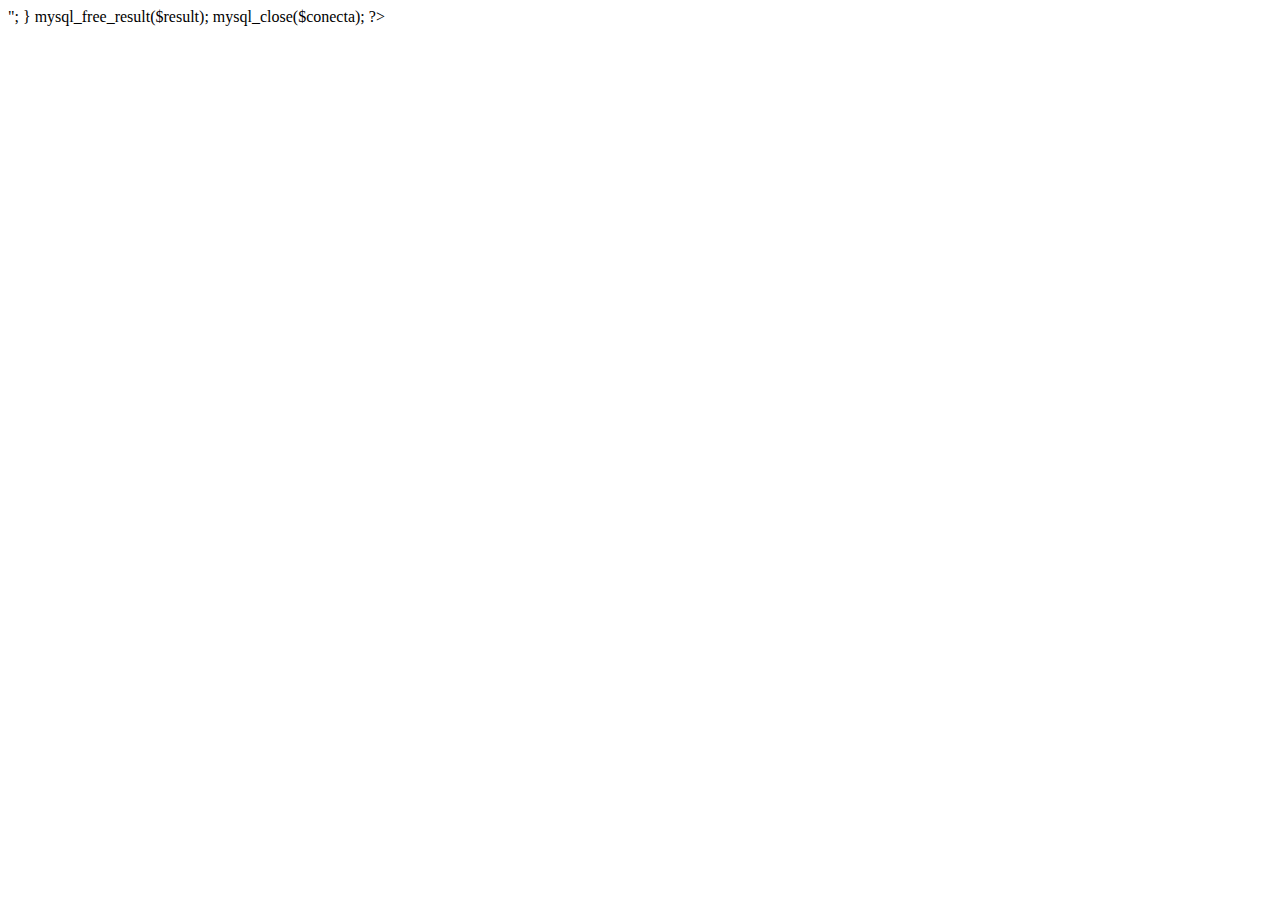
<file: teste.html>
<html>
	<head>
	<title>Minha primeira p�gina PHP</title>

	</head>
	<body>
		
		 <?php 
				$conecta = mysql_connect("br-cdbr-azure-south-a.cloudapp.net", "ba6e0c3234645b", "16739578") or print (mysql_error()); 
				mysql_select_db("acsm_3205009d9d6fc65", $conecta) or print(mysql_error()); 
				$sql = "SELECT id, nome FROM usuario"; 
				$result = mysql_query($sql, $conecta); 
				
				/* Escreve resultados at� que n�o haja mais linhas na tabela */ 
				
				while($consulta = mysql_fetch_array($result)) { 
				print "Coluna1: $consulta[coluna1] - Coluna2: $consulta[coluna2]<br>"; 
				} 
				mysql_free_result($result); 
				mysql_close($conecta); 
		?>

	</body>
	</html>
</file>
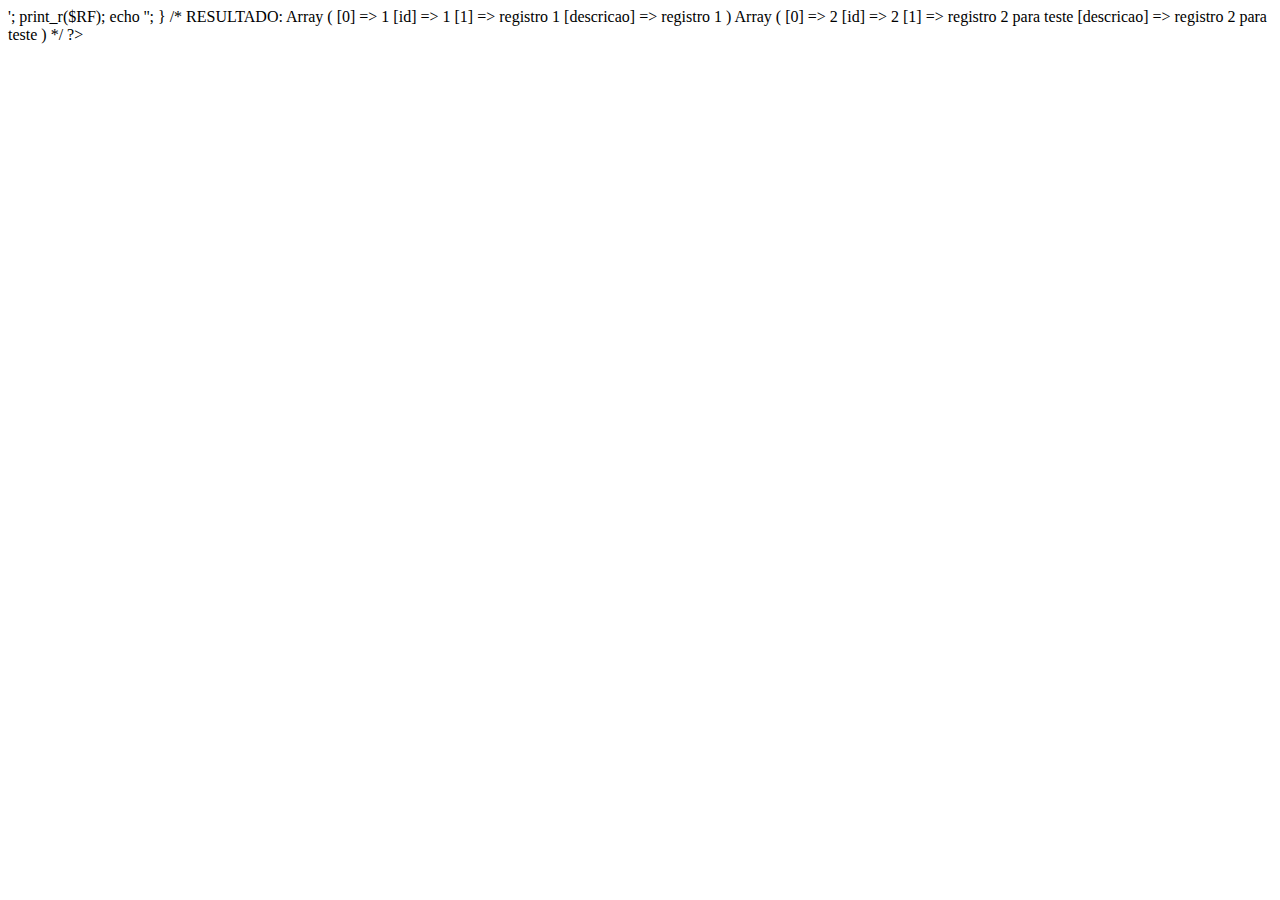
<file: teste2.html>
<html>
	<head>
	<title>Minha primeira p�gina PHP</title>

	</head>
	<body>
		
        <?
				$servidor = 'br-cdbr-azure-south-a.cloudapp.net';
				$banco    = 'acsm_3205009d9d6fc65';
				$usuario  = 'ba6e0c3234645b';
				$senha    = '16739578';
				$link     = mysql_connect($servidor, $usuario, $senha);
				$db          = mysql_select_db($banco,$link);
				if(!$link)
				{
					echo "erro ao conectar ao banco de dados!";exit();
				}
				
				$SQL = "SELECT * FROM usuario";
				$RS  = mysql_query($SQL);
				while($RF = mysql_fetch_array($RS))
				{
					echo '<pre>';
					print_r($RF);
					echo '</pre>';
				}
				
				/*
				RESULTADO:
				Array
				(
					[0] => 1
					[id] => 1
					[1] => registro 1
					[descricao] => registro 1
				)
				Array
				(
					[0] => 2
					[id] => 2
					[1] => registro 2 para teste
					[descricao] => registro 2 para teste
				)
				*/
        ?>

	</body>
	</html>
</file>
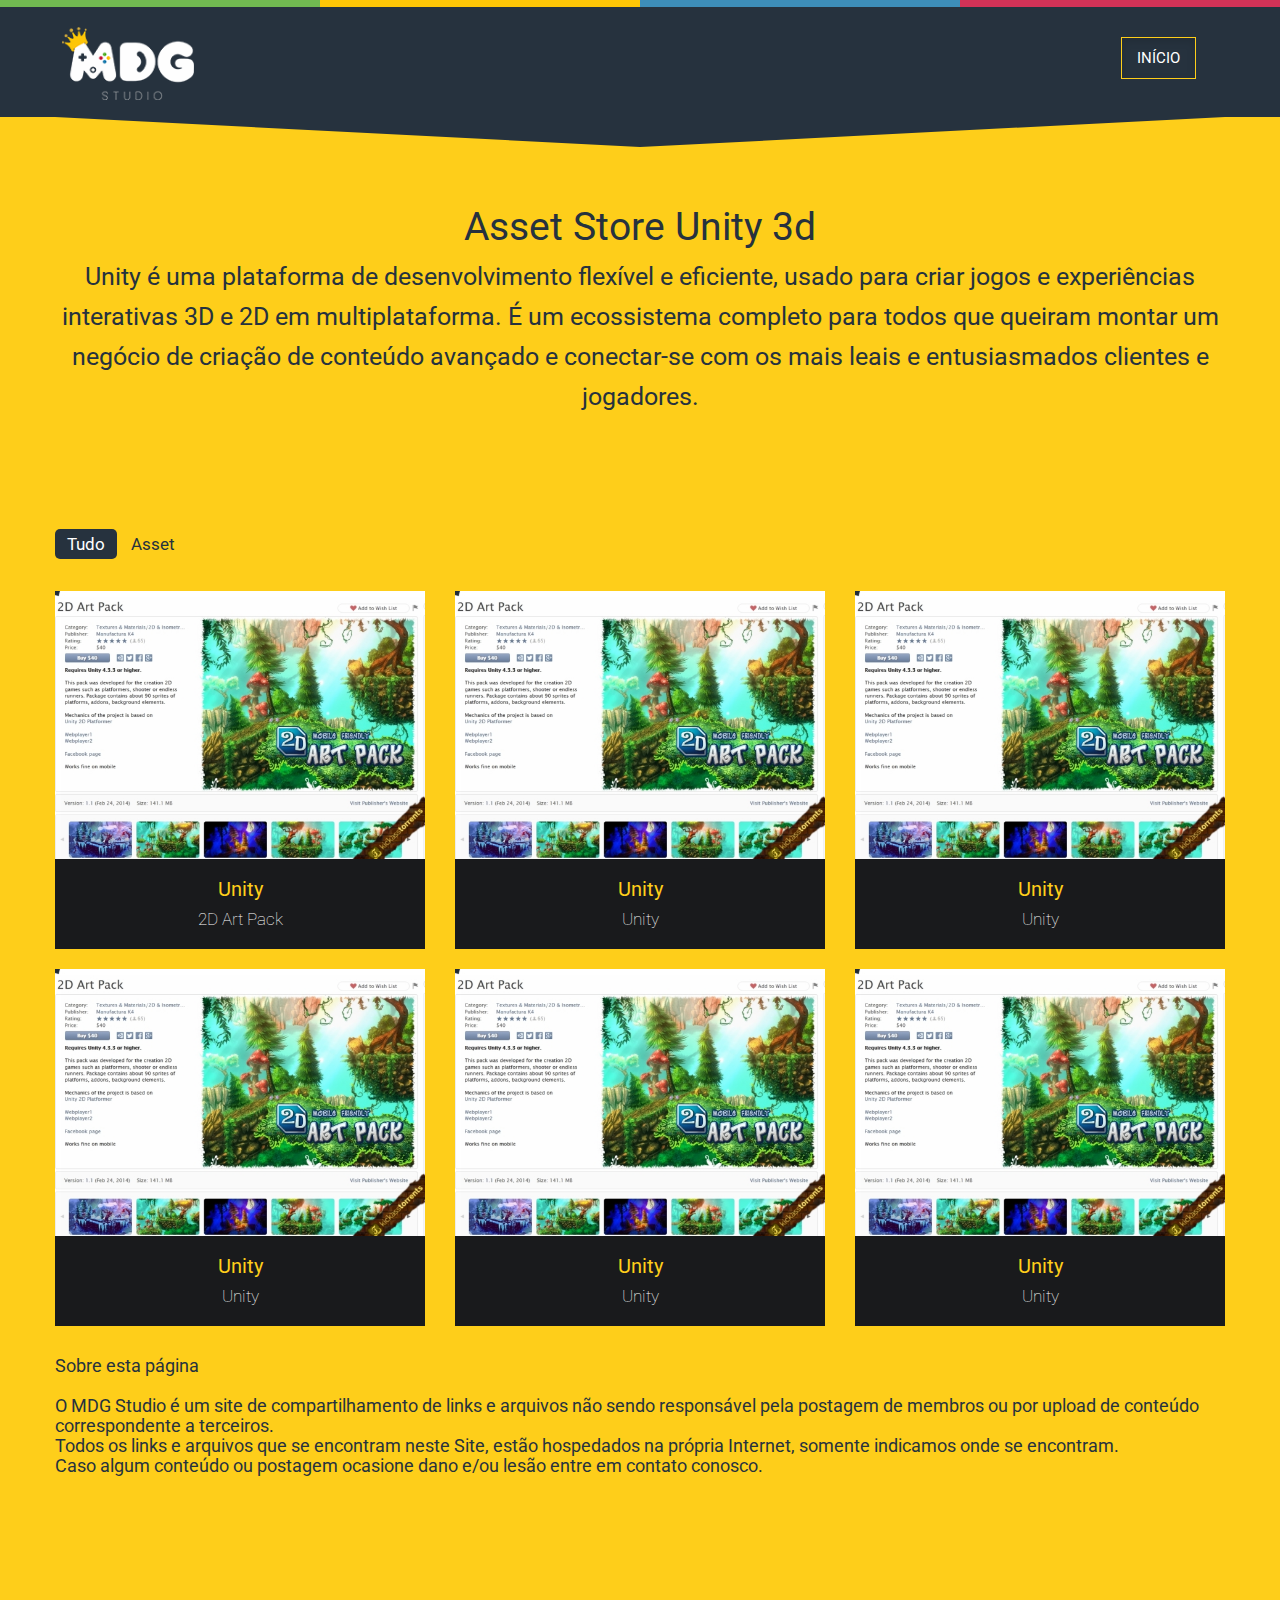
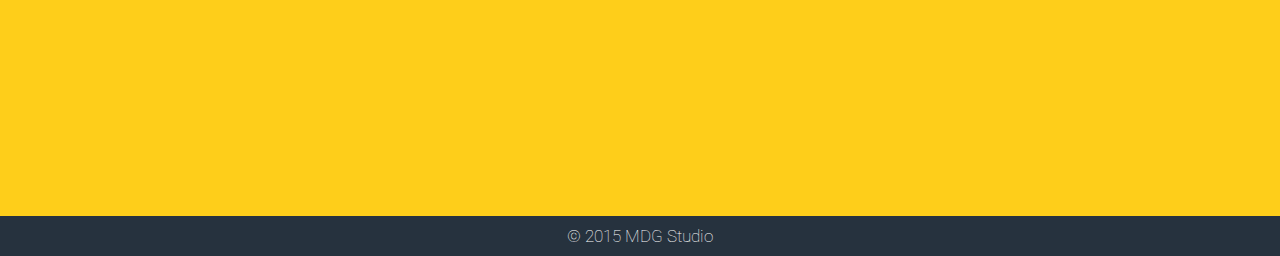
<file: unity.html>
<!DOCTYPE html PUBLIC "-//W3C//DTD XHTML 1.0 Transitional//EN" "http://www.w3.org/TR/xhtml1/DTD/xhtml1-transitional.dtd">
<html xmlns="http://www.w3.org/1999/xhtml" >
     <head>
		<meta name="language" content="PT-BR" />
	    <meta charset="utf-8" />
        <meta name="viewport" content="width=device-width, initial-scale=1.0">
        <title>MDG Studio</title>
        <!-- Carregar fonte -->
        <link href='http://fonts.googleapis.com/css?family=Roboto:400,300,700&amp;subset=latin,latin-ext' rel='stylesheet' type='text/css'>
        <!-- Carregando css stilo -->
        <link rel="stylesheet" type="text/css" href="css/bootstrap.css" />
        <link rel="stylesheet" type="text/css" href="css/bootstrap-responsive.css" />
        <link rel="stylesheet" type="text/css" href="css/style.css" />
        <!--[se ie 7]>
            <link rel="stylesheet" type="text/css" href="css/mdg-ie7.css" />
        <![endif]-->
        <link rel="stylesheet" type="text/css" href="css/jquery.cslider.css" />
        <link rel="stylesheet" type="text/css" href="css/jquery.bxslider.css" />
        <link rel="stylesheet" type="text/css" href="css/animate.css" />
        <!-- Favicon e ícones sensíveis ao toque -->
        <link rel="apple-touch-icon-precomposed" sizes="144x144" href="images/ico/apple-touch-icon-144.png">
        <link rel="apple-touch-icon-precomposed" sizes="114x114" href="images/ico/apple-touch-icon-114.png">
        <link rel="apple-touch-icon-precomposed" sizes="72x72" href="images/apple-touch-icon-72.png">
        <link rel="apple-touch-icon-precomposed" href="images/ico/apple-touch-icon-57.png">
        <link rel="shortcut icon" href="images/ico/favicon.ico">
        <link rel="stylesheet" type="text/css" href="css/mdg.css?36" />
    </head>
    
    <body>
        <div class="navbar">
            <div id="BordaTopo">
                <div class="bverde"></div>
                <div class="bamarelo"></div>
                <div class="bazul"></div>
                <div class="brosa"></div>
            </div>
            <div class="navbar-inner">
                <div class="container menu">
                   <!-- <a href="#" class="brand">
                        <img src="images/logo.png" class="Logo-Topo" alt="Logo" />
                        <!-- Este é o logotipo do website
                    </a> -->
                    <!-- Botão de navegação , visível na pequena resolução -->
                    <button type="button" class="btn btn-navbar" data-toggle="collapse" data-target=".nav-collapse">
                        <i class="icon-menu"></i>
                    </button>
                    <!-- Navegação principal -->
                    <div class="nav-collapse collapse pull-right">
                        <ul class="nav" id="top-navigation">
                            <li class="active"><a href="index.html">início</a></li>
                        </ul>
                        <div id="LogoTopo2"></div>
                    </div>
                    <!-- Terminar navegação principal -->
                </div>
            </div>
        </div>      
		
				<!-- Inicio da seção de serviços -->    
				<div class="section secondary-section ">
					<div class="triangle"></div>		
					<div class="container centered">																
						<h1 class="fittext2">Asset Store Unity 3d</h1>
						<h3>Unity é uma plataforma de desenvolvimento flexível e eficiente, usado para criar jogos e experiências interativas 3D e 2D em multiplataforma. 
						    É um ecossistema completo para todos que queiram montar um negócio de criação de conteúdo avançado e 
							conectar-se com os mais leais e entusiasmados clientes e jogadores.</h3>			
					</div>		
				</div>
				<!-- Fim da seção de serviços -->
				
				<!-- Portfolio seção início -->
				<div class="section secondary-section " id="portfolio">
					<!--<di class="section pjd-section " >-->
					<div class="container">
					
						<ul class="nav nav-pills">
							<li class="filter" data-filter="all">
								<a href="#noAction">Tudo</a>
							</li>
							<li class="filter" data-filter="Asset">
								<a href="#noAction">Asset</a>
							</li>
						</ul>
						<!-- Começa detalhes para uma portifolio de projetos 1 -->
						<div id="single-project">
							<div id="slidingDiv" class="toggleDiv row-fluid single-project">
							        <div class="span6">
										<img src="images\Unity\01.jpg" alt="project 1" />
									</div>
								<div class="span6">
									<div class="project-description">
										<div class="project-title clearfix">
											<h3>2D Art Pack</h3>
											<span class="show_hide close">
												<i class="icon-cancel"></i>
											</span>
										</div>
											<div class="project-info">
												<div>
													<span>Asset</span>Requer Unity 4.3.3 ou superior.</div>
												<div>
													<span>Asset</span>Este pacote foi desenvolvido para a criação de jogos 2D , tais como jogos de plataforma , atirador ou corredores intermináveis ​​. O pacote contém cerca de 90 sprites de plataformas, addons , elementos de fundo .</div>	
												<div>
													<span>Link Oficial</span><a href="https://www.assetstore.unity3d.com/en/#!/content/14900" target="_blank">Asset Store</a></div>
												<div>
													<span>Link</span><a href="https://kat.cr/unity-asset-2d-art-pack-v1-1-k4m-akd-t10365654.html" target="_blank">Torrent</a></div>
											</div>
									</div>
								</div>
							</div>
							<!-- Fim detalhes para portifolio de projetos 1 -->
																
							<!-- Começa detalhes para uma portifolio de projetos 2 -->
							<div id="slidingDiv1" class="toggleDiv row-fluid single-project">
									<div class="project-description">
										<div class="project-title clearfix">
											<h3>&nbsp</h3>
											<span class="show_hide close">
												<i class="icon-cancel"></i>
											</span>
										</div>
										<div class="project-info2">
	
										</div>
										<p>&nbsp&nbsp</p>
									</div>
							</div>
							<!-- Fim detalhes para portifolio de projetos 2 -->
		
							<!-- Começa detalhes para uma portifolio de projetos 3 -->
							<div id="slidingDiv2" class="toggleDiv row-fluid single-project">
									<div class="project-description">
										<div class="project-title clearfix">
											<h3>&nbsp</h3>
											<span class="show_hide close">
												<i class="icon-cancel"></i>
											</span>
										</div>
										<div class="project-info2">
										
							
										</div>
									</div>
							</div>		
							<!-- Fim detalhes para portifolio de projetos 3 -->
							
							<!-- Começa detalhes para uma portifolio de projetos 4 -->
							<div id="slidingDiv3" class="toggleDiv row-fluid single-project">
									<div class="project-description">
										<div class="project-title clearfix">
											<h3>&nbsp</h3>
											<span class="show_hide close">
												<i class="icon-cancel"></i>
											</span>
										</div>
										<div class="project-info2">
										
										</div>
										
									</div>
							</div>
							<!-- Fim detalhes para portifolio de projetos 4 -->
							
							<!-- Começa detalhes para uma portifolio de projetos 5 -->
							<div id="slidingDiv4" class="toggleDiv row-fluid single-project">
									<div class="project-description">
										<div class="project-title clearfix">
											<h3>&nbsp</h3>
											<span class="show_hide close">
												<i class="icon-cancel"></i>
											</span>
										</div>
										<div class="project-info2">
										
										</div>
									</div>
							</div>		
							<!-- Fim detalhes para portifolio de projetos 5 -->
							
							<!-- Começa detalhes para uma portifolio de projetos 6 -->
							<div id="slidingDiv5" class="toggleDiv row-fluid single-project">
									<div class="project-description">
										<div class="project-title clearfix">
											<h3>&nbsp</h3>
											<span class="show_hide close">
												<i class="icon-cancel"></i>
											</span>
										</div>
										<div class="project-info2">
										

										</div>
									</div>
							</div>		
							<!-- Fim detalhes para portifolio de projetos 6 -->
		
							<ul id="portfolio-grid" class="thumbnails row">
								<li class="span4 mix Asset">
									<div class="thumbnail">
										<img src="images\Unity\01.jpg" alt="project 1">
										<a href="#single-project" class="more show_hide" rel="#slidingDiv">
											<i class="icon-plus"></i>
										</a>
										<h3>Unity</h3>
										<p>2D Art Pack</p>
										<div class="mask"></div>
									</div>
								</li>
								<li class="span4 mix Asset">
									<div class="thumbnail">
										<img src="images\Unity\01.jpg" alt="project 2">
										<a href="#single-project" class="more show_hide" rel="#slidingDiv3">
											<i class="icon-plus"></i>
										</a>
										<h3>Unity</h3>
										<p>Unity</p>
										<div class="mask"></div>
									</div>
								</li>
								<li class="span4 mix Asset">
									<div class="thumbnail">
										<img src="images\Unity\01.jpg" alt="project 3">
										<a href="#single-project" class="more show_hide" rel="#slidingDiv4">
											<i class="icon-plus"></i>
										</a>
										<h3>Unity</h3>
										<p>Unity</p>
										<div class="mask"></div>
									</div>
								</li>
								<li class="span4 mix Asset">
									<div class="thumbnail">
										<img src="images\Unity\01.jpg" alt="project 4">
										<a href="#single-project" class="more show_hide" rel="#slidingDiv2">
											<i class="icon-plus"></i>
										</a>
										<h3>Unity</h3>
										<p>Unity</p>
										<div class="mask"></div>
									</div>
								</li>
								<li class="span4 mix Asset">
									<div class="thumbnail">
										<img src="images\Unity\01.jpg" alt="project 5">
										<a href="#single-project" class="more show_hide" rel="#slidingDiv5">
											<i class="icon-plus"></i>
										</a>
										<h3>Unity</h3>
										<p>Unity</p>
										<div class="mask"></div>
									</div>
								</li>
								<li class="span4 mix Asset">
									<div class="thumbnail">
										<img src="images\Unity\01.jpg" alt="project 6">
										<a href="#single-project" class="show_hide more" rel="#slidingDiv1">
											<i class="icon-plus"></i>
										</a>
										<h3>Unity</h3>
										<p>Unity</p>
										<div class="mask"></div>
									</div>
								</li>                    
							</ul>	

							<h4>Sobre esta página<br><br>

O MDG Studio é um site de compartilhamento de links e arquivos não sendo responsável pela postagem de membros ou por upload de conteúdo correspondente a terceiros.<br>

Todos os links e arquivos que se encontram neste Site, estão hospedados na própria Internet, somente indicamos onde se encontram.<br>

Caso algum conteúdo ou postagem ocasione dano e/ou lesão entre em contato conosco.</h4>							
							
							<div class="fb-comments" data-href="http://mdgstudio.com.br/games.html" data-width="100%" data-numposts="10"></div>
						</div>
						<!--   iframes-->
						
					</div>
				</div>
					
				
					<div class="section secondary-section " id="portfolio">
						<div class="container centered">
							<script async src="//pagead2.googlesyndication.com/pagead/js/adsbygoogle.js"></script>
							<!-- PJD -->
							<ins class="adsbygoogle"
								style="display:inline-block;width:728px;height:90px"
								data-ad-client="ca-pub-6856176923533959"
								data-ad-slot="2189248307"></ins>
							<script>
								(adsbygoogle = window.adsbygoogle || []).push({});
							</script>
							<br>
							<script async src="//pagead2.googlesyndication.com/pagead/js/adsbygoogle.js"></script>
							<!-- PJD -->
							<ins class="adsbygoogle"
								style="display:inline-block;width:728px;height:90px"
								data-ad-client="ca-pub-6856176923533959"
								data-ad-slot="2189248307"></ins>
							<script>
								(adsbygoogle = window.adsbygoogle || []).push({});
							</script>
						</div>
					</div>					
        <!-- fim da seção Portfolio-->
			
			<div class="footer">
				<p>&copy; 2015 MDG Studio <!-- <a href="#">Mdg</a>, <a href="#">Documento</a> --></p>
			</div> 
			<!-- Scrollup inicio botão de arranque -->
			<div class="scrollup">
				<a href="#">
					<i class="icon-up-open"></i>
				</a>
			</div>

		
        <!-- Scrollup fim botão de arranque -->
        <!-- Incluir javascript -->
        <script type="text/javascript" src="js/jquery.js"></script>
        <script type="text/javascript" src="js/jquery.mixitup.js"></script>
        <script type="text/javascript" src="js/bootstrap.js"></script>
        <script type="text/javascript" src="js/modernizr.custom.js"></script>
        <script type="text/javascript" src="js/jquery.bxslider.js"></script>
        <script type="text/javascript" src="js/jquery.cslider.js"></script>
        <script type="text/javascript" src="js/jquery.placeholder.js"></script>
        <script type="text/javascript" src="js/jquery.inview.js"></script>
        <!-- css3-mediaqueries.js for IE8 ou outro -->
        <!--[if lt IE 9]>
            <script src="js/respond.min.js"></script>
        <![endif]-->
        <script type="text/javascript" src="js/app.js"></script>
        <script>
        (function(i,s,o,g,r,a,m){i['GoogleAnalyticsObject']=r;i[r]=i[r]||function(){
        	(i[r].q=i[r].q||[]).push(arguments)},i[r].l=1*new Date();a=s.createElement(o),
        	m=s.getElementsByTagName(o)[0];a.async=1;a.src=g;m.parentNode.insertBefore(a,m)
        })(window,document,'script','//www.google-analytics.com/analytics.js','ga');
        ga('create', 'UA-66640000-1', 'auto');
        ga('send', 'pageview');
        </script>
    </body>
</html>
</file>
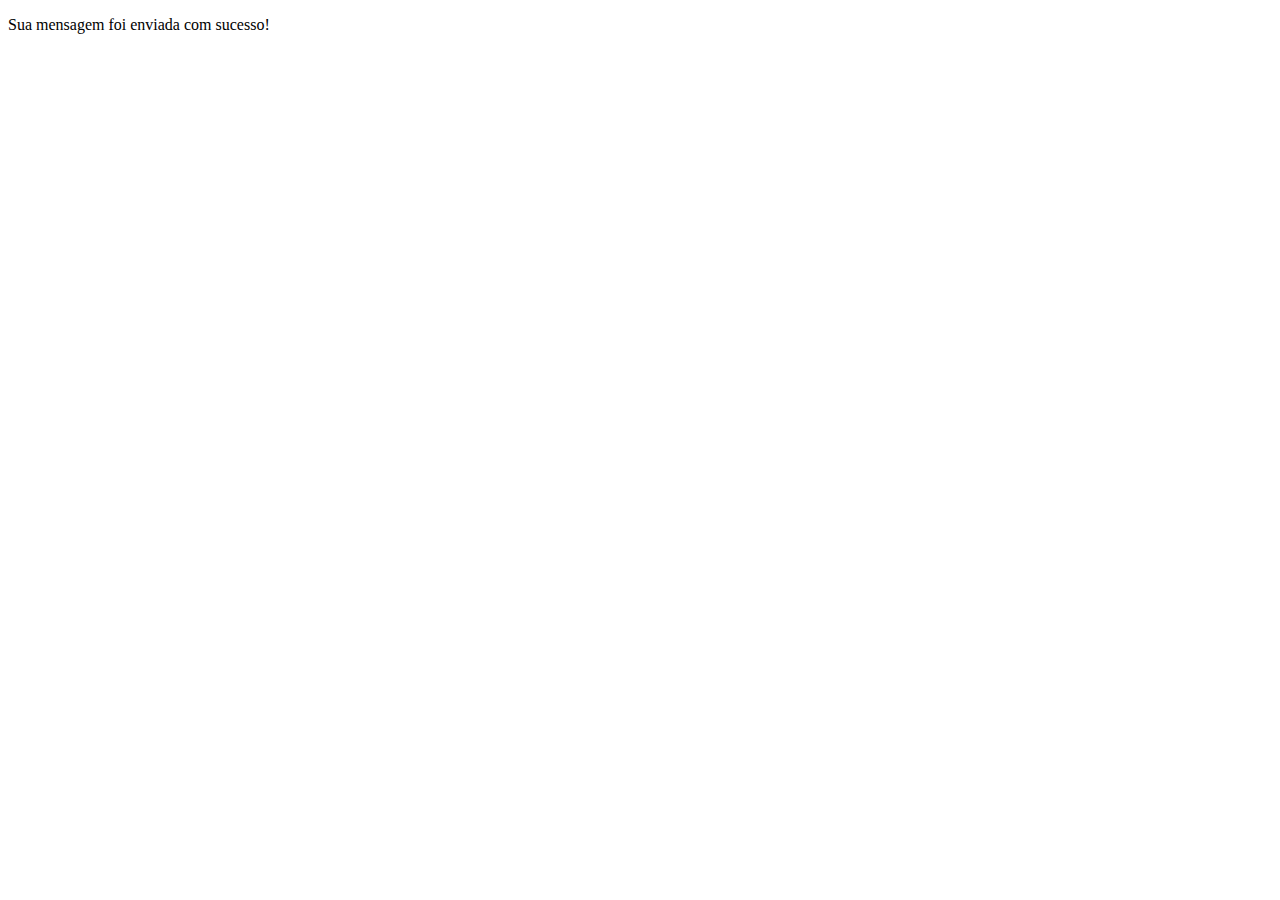
<file: formulario-envia/sucesso.html>
﻿<!DOCTYPE html PUBLIC "-//W3C//DTD XHTML 1.0 Transitional//EN" "http://www.w3.org/TR/xhtml1/DTD/xhtml1-transitional.dtd">
<html xmlns="http://www.w3.org/1999/xhtml">
<head>
<meta http-equiv="Content-Type" content="text/html; charset=utf-8" />

<title>Richard Design - Formulário de contato</title>
<meta name="author" content="Richard Design - www.richarddesign.com.br" />

</head>

<body>
<p>Sua mensagem foi enviada com sucesso!</p>
</body>
</html>
</file>
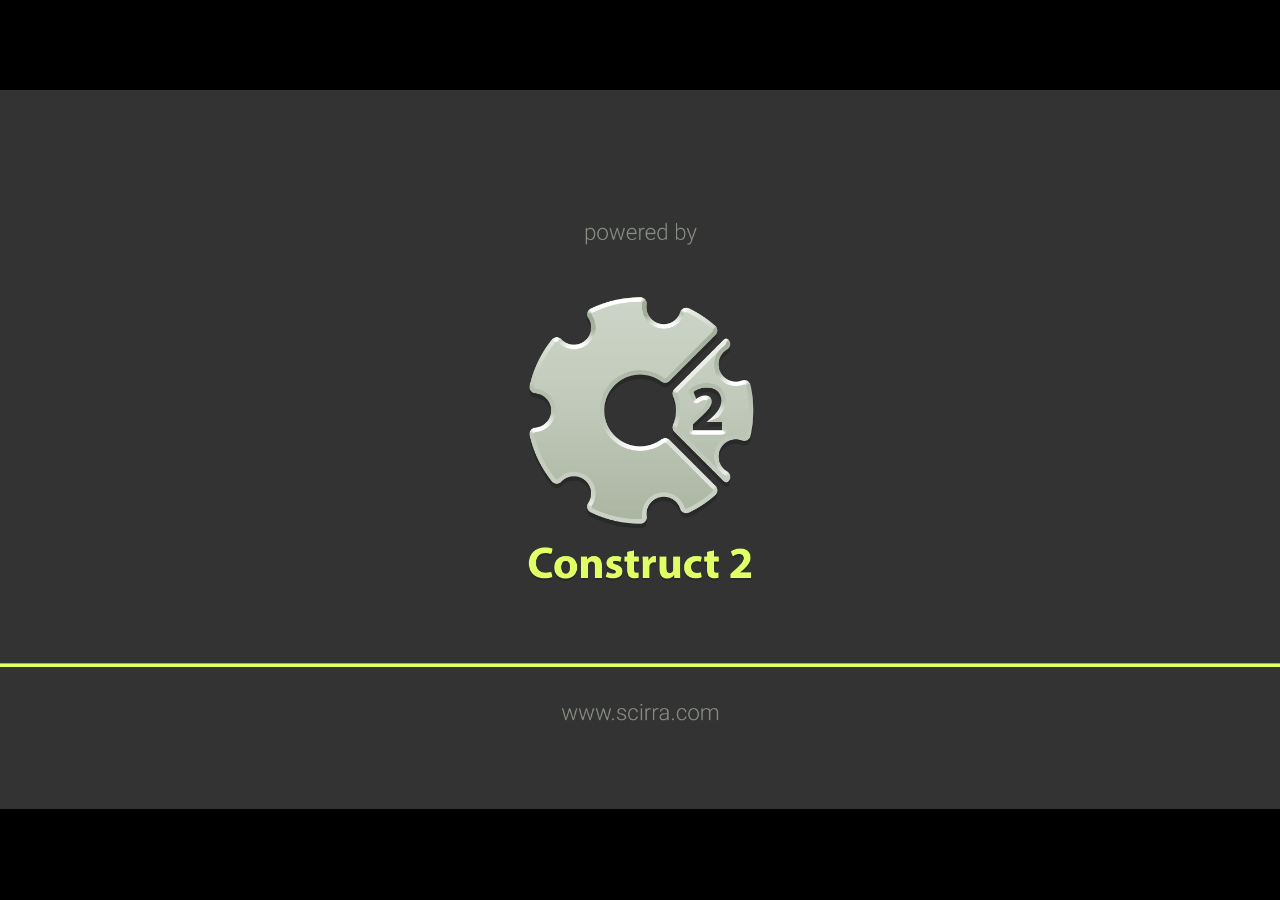
<file: Game1/Tiro.html>
﻿<!DOCTYPE html>
<html manifest="offline.appcache">
<head>
    <meta charset="UTF-8" />
	<meta http-equiv="X-UA-Compatible" content="IE=edge,chrome=1" />
	<title>New project</title>
	
	<!-- Standardised web app manifest -->
	<link rel="manifest" href="appmanifest.json" />
	
	<!-- Allow fullscreen mode on iOS devices. (These are Apple specific meta tags.) -->
	<meta name="viewport" content="width=device-width, initial-scale=1.0, maximum-scale=1.0, minimum-scale=1.0, user-scalable=no, minimal-ui" />
	<meta name="apple-mobile-web-app-capable" content="yes" />
	<meta name="apple-mobile-web-app-status-bar-style" content="black" />
	<link rel="apple-touch-icon" sizes="256x256" href="icon-256.png" />
	<meta name="HandheldFriendly" content="true" />
	
	<!-- Chrome for Android web app tags -->
	<meta name="mobile-web-app-capable" content="yes" />
	<link rel="shortcut icon" sizes="256x256" href="icon-256.png" />

    <!-- All margins and padding must be zero for the canvas to fill the screen. -->
	<style type="text/css">
		* {
			padding: 0;
			margin: 0;
		}
		html, body {
			background: #000;
			color: #fff;
			overflow: hidden;
			touch-action: none;
			-ms-touch-action: none;
		}
		canvas {
			touch-action-delay: none;
			touch-action: none;
			-ms-touch-action: none;
		}
    </style>
	

</head> 
 
<body> 
	<div id="fb-root"></div>
	
	<script>
	// Issue a warning if trying to preview an exported project on disk.
	(function(){
		// Check for running exported on file protocol
		if (window.location.protocol.substr(0, 4) === "file")
		{
			alert("Exported games won't work until you upload them. (When running on the file:/// protocol, browsers block many features from working for security reasons.)");
		}
	})();
	</script>
	
	<!-- The canvas must be inside a div called c2canvasdiv -->
	<div id="c2canvasdiv">
	
		<!-- The canvas the project will render to.  If you change its ID, don't forget to change the
		ID the runtime looks for in the jQuery events above (ready() and cr_sizeCanvas()). -->
		<canvas id="c2canvas" width="854" height="480">
			<!-- This text is displayed if the visitor's browser does not support HTML5.
			You can change it, but it is a good idea to link to a description of a browser
			and provide some links to download some popular HTML5-compatible browsers. -->
			<h1>Your browser does not appear to support HTML5.  Try upgrading your browser to the latest version.  <a href="http://www.whatbrowser.org">What is a browser?</a>
			<br/><br/><a href="http://www.microsoft.com/windows/internet-explorer/default.aspx">Microsoft Internet Explorer</a><br/>
			<a href="http://www.mozilla.com/firefox/">Mozilla Firefox</a><br/>
			<a href="http://www.google.com/chrome/">Google Chrome</a><br/>
			<a href="http://www.apple.com/safari/download/">Apple Safari</a><br/>
			<a href="http://www.google.com/chromeframe">Google Chrome Frame for Internet Explorer</a><br/></h1>
		</canvas>
		
	</div>
	
	<!-- Pages load faster with scripts at the bottom -->
	
	<!-- Construct 2 exported games require jQuery. -->
	<script src="jquery-2.1.1.min.js"></script>


	
    <!-- The runtime script.  You can rename it, but don't forget to rename the reference here as well.
    This file will have been minified and obfuscated if you enabled "Minify script" during export. -->
	<script src="c2runtime.js"></script>

    <script>
		// Size the canvas to fill the browser viewport.
		jQuery(window).resize(function() {
			cr_sizeCanvas(jQuery(window).width(), jQuery(window).height());
		});
		
		// Start the Construct 2 project running on window load.
		jQuery(document).ready(function ()
		{			
			// Create new runtime using the c2canvas
			cr_createRuntime("c2canvas");
		});
		
		// Pause and resume on page becoming visible/invisible
		function onVisibilityChanged() {
			if (document.hidden || document.mozHidden || document.webkitHidden || document.msHidden)
				cr_setSuspended(true);
			else
				cr_setSuspended(false);
		};
		
		document.addEventListener("visibilitychange", onVisibilityChanged, false);
		document.addEventListener("mozvisibilitychange", onVisibilityChanged, false);
		document.addEventListener("webkitvisibilitychange", onVisibilityChanged, false);
		document.addEventListener("msvisibilitychange", onVisibilityChanged, false);
		
		if (navigator.serviceWorker && navigator.serviceWorker.register)
		{
			// Register an empty service worker to trigger web app install banners.
			navigator.serviceWorker.register("sw.js", { scope: "./" });
		}
    </script>
</body> 
</html>
</file>
<file: formulario-envia/css/SpryValidationTextField.css>
@charset "UTF-8";

/* SpryValidationTextField.css - version 0.4 - Spry Pre-Release 1.6.1 */

/* Copyright (c) 2006. Adobe Systems Incorporated. All rights reserved. */


/* These are the classes applied on the error messages
 * which prevent them from being displayed by default.
 */ 
.textfieldRequiredMsg, 
.textfieldInvalidFormatMsg, 
.textfieldMinValueMsg,
.textfieldMaxValueMsg,
.textfieldMinCharsMsg,
.textfieldMaxCharsMsg,
.textfieldValidMsg {
	display: none;
}

/* These selectors change the way messages look when the widget is in one of the error states.
 * These classes set a default red border and color for the error text.
 * The state class (e.g. .textfieldRequiredState) is applied on the top-level container for the widget,
 * and this way only the specific error message can be shown by setting the display property to "inline".
 */
.textfieldRequiredState .textfieldRequiredMsg, 
.textfieldInvalidFormatState .textfieldInvalidFormatMsg, 
.textfieldMinValueState .textfieldMinValueMsg,
.textfieldMaxValueState .textfieldMaxValueMsg,
.textfieldMinCharsState .textfieldMinCharsMsg,
.textfieldMaxCharsState .textfieldMaxCharsMsg
{
	display: inline;
	color: #f00;
	border: 0px solid #CC3333;
}



/* The next three group selectors control the way the core element (INPUT) looks like when the widget is in one of the states: * focus, required / invalid / minValue / maxValue / minChars / maxChars , valid 
 * There are two selectors for each state, to cover the two main usecases for the widget:
 * - the widget id is placed on the top level container for the INPUT
 * - the widget id is placed on the INPUT element itself (there are no error messages)
 */
 
 /* When the widget is in the valid state the INPUT has a green background applied on it. */
.textfieldValidState input, input.textfieldValidState {
	background-color: #CFC;
	border:1px solid #CFC;
}

/* When the widget is in an invalid state the INPUT has a red background applied on it. */
input.textfieldRequiredState, .textfieldRequiredState input, 
input.textfieldInvalidFormatState, .textfieldInvalidFormatState input, 
input.textfieldMinValueState, .textfieldMinValueState input, 
input.textfieldMaxValueState, .textfieldMaxValueState input, 
input.textfieldMinCharsState, .textfieldMinCharsState input, 
input.textfieldMaxCharsState, .textfieldMaxCharsState input {
	background-color:#FFBFBF;
	border:1px solid #FFBFBF;
}

/* When the widget has received focus, the INPUT has a yellow background applied on it. */
.textfieldFocusState input, input.textfieldFocusState {
	background-color: #CCC;
	border:1px solid #7f9db9;
}

/* This class applies only for a short period of time and changes the way the text in the textbox looks like.
 * It applies only when the widget has character masking enabled and the user tries to type in an invalid character.
 */
.textfieldFlashText input, input.textfieldFlashText {
	color: red !important;
}

/* When the widget has the hint message on, the hint text can be styled differently than the user typed text. */
.textfieldHintState input, input.textfieldHintState {
	/*color: red !important;*/
}
</file>
<file: formulario-envia/css/SpryValidationTextarea.css>
@charset "UTF-8";

/* SpryFormValidation.css - version 0.5 - Spry Pre-Release 1.6.1 */

/* Copyright (c) 2006. Adobe Systems Incorporated. All rights reserved. */



/* These are the classes applied on the error messages
 * which prevent them from being displayed by default.
 */ 
.textareaRequiredMsg,
.textareaMinCharsMsg,
.textareaMaxCharsMsg,
.textareaValidMsg {
	display:none;
}

/* These selectors change the way messages look when the widget is in one of the error states.
 * These classes set a default red border and color for the error text.
 * The state class (e.g. .textareaRequiredState) is applied on the top-level container for the widget,
 * and this way only the specific error message can be shown by setting the display property to "inline".
 */
.textareaRequiredState .textareaRequiredMsg,
.textareaMinCharsState .textareaMinCharsMsg,
.textareaMaxCharsState .textareaMaxCharsMsg
{
	display: inline;
	color: #f00;
	border: 0px solid #CC3333;
}

/* The next three group selectors control the way the core element (TEXTAREA) looks like when the widget is in one of the states: * focus, required / minChars / maxChars , valid 
 * There are two selectors for each state, to cover the two main usecases for the widget:
 * - the widget id is placed on the top level container for the TEXTAREA
 * - the widget id is placed on the TEXTAREA element itself (there are no error messages)
 */
 
 /* When the widget is in the valid state the TEXTAREA has a green background applied on it. */
.textareaValidState textarea, textarea.textareaValidState {
	background-color: #CFC;
	border:1px solid #CFC;
}

/* When the widget is in an invalid state the TEXTAREA has a red background applied on it. */
textarea.textareaRequiredState, .textareaRequiredState textarea, 
textarea.textareaMinCharsState, .textareaMinCharsState textarea, 
textarea.textareaMaxCharsState, .textareaMaxCharsState textarea {
	background-color:#FFBFBF;
	border:1px solid #FFBFBF;
}

/* When the widget has received focus, the TEXTAREA has a yellow background applied on it. */
.textareaFocusState textarea, textarea.textareaFocusState {
	background-color: #CCC;
	border:1px solid #7f9db9;
}

/* This class applies only for a short period of time and changes the way the text in the textarea looks like.
 * It applies only when the widget has enforce max chars enabled and the user tries to type some more.
 */
.textareaFlashState textarea, textarea.textareaFlashState{
	color:red !important;
}
/* When the widget has the hint message on, the hint text can be styled differently than the user typed text. */
textarea.textareaHintState, .textareaHintState textarea{
	/* color: red !important;*/
}
</file>
<file: formulario-envia/css/SpryValidationSelect.css>
@charset "UTF-8";

/* SpryValidationSelect.css - version 0.4 - Spry Pre-Release 1.6.1 */

/* Copyright (c) 2006. Adobe Systems Incorporated. All rights reserved. */

/* These are the classes applied on the messages
 * (required message and invalid state message)
 * which prevent them from being displayed by default.
 */ 
.selectRequiredMsg, .selectInvalidMsg {
	display: none;
}

/* These selectors change the way messages look when the widget is in one of the error states (required, invalid).
 * These classes set a default red border and color for the error text.
 * The state class (.selectRequiredState or .selectInvalidState) is applied on the top-level container for the widget,
 * and this way only the specific error message can be shown by setting the display property to "inline".
 */
.selectRequiredState .selectRequiredMsg,
.selectInvalidState .selectInvalidMsg {
	display: inline;
	color: #f00;
	border: 0px solid #CC3333;

}

/* The next three group selectors control the way the core element (SELECT) looks like when the widget is in one of the states: 
 * focus, required / invalid, valid 
 * There are two selectors for each state, to cover the two main usecases for the widget:
 * - the widget id is placed on the top level container for the SELECT
 * - the widget id is placed on the SELECT element itself (there are no error messages)
 */
 
/* When the widget is in the valid state the SELECT has a green background applied on it. */
.selectValidState select, select.selectValidState {
	background-color: #CFC;
}

/* When the widget is in an invalid state the SELECT has a red background applied on it. */
select.selectRequiredState, .selectRequiredState select,
select.selectInvalidState, .selectInvalidState select {
	background-color:#FFBFBF;
}

/* When the widget has received focus, the SELECT has a yellow background applied on it. */
.selectFocusState select, select.selectFocusState {
	background-color:#F8F8F8;
}
</file>
<file: formulario-envia/css/estilo.css>
.formulario{
	float:left;
	font-family:Arial, Helvetica, sans-serif;
	font-size:12px;
	padding-left:50px;
	padding-top:50px;
	width:550px;
	padding-bottom:50px;
}

.formulario-texto{
	width:120px;
	float:left;
	font-family:Arial, Helvetica, sans-serif;
	text-align:right;
	padding-right:10px;
	margin-bottom:8px;
	font-size:12px;
}

.formulario-campo{
	width:400px; 
	float:left;
	margin-bottom:8px;
}

.textfield-nome{
	width:300px;
}

.textfield-ddd{
	width:20px;
}

.textfield-telefone{
	width:100px;
}

.btn-contato-enviar{
	width: 59px;
	height:18px;
	border:solid 0px;
	font-family:Calibri, Arial, sans-serif;
	color:#fff;
	font-weight:bold;
	margin-top:10px;
	background-image:url(../img/btn.jpg);
	font-size:12px;
}

.btn-contato-reset{
	margin-left:170px;
	width: 59px;
	height:18px;
	font-family:Calibri, Arial, sans-serif;
	color:#fff;
	margin-top:10px;
	font-weight:bold;
	background-image:url(../img/btn.jpg);
	border: solid 0px;
	font-size:12px;
}

.box-campo{
	width:400px; 
	float:left;
	padding-bottom:8px;
}
</file>
<file: css/style.css>
/*
 * A Design by GraphBerry
 * Author: GraphBerry
 * Author URL: http://graphberry.com
 * License: http://graphberry.com/pages/license
 */

/* Table of content
1.General - This is created general styles and overide some bootstrap classes.
2.Layout
 2.1 Animations
 2.2 Buttons
 2.3 Thumbnail - overide bootstrap thumbnail and add mased efect
 2.4 Socail icons -style for social icons list
3 Sections - definition for section and subsection
 3.1 Services
 3.2 Portfolio
 3.3 About
 3.4 Clients
 3.5 Price table
 3.6 Newsletter
 3.7 Contact
 3.8 Footer
4 Responsive 
**********************************************************************/

/*
1. General
**********************************************************************/
 body {
    font-family:'Roboto', sans-serif;
    color: #FFF;
    line-height:1.2em;
    font-size:17px;
    line-height:20px;
}
a {
    color:#26323E;
    text-decoration: none;
}
a:hover {
    color: #FECE1A;
    text-decoration:none;
}
h1, h2, h3, h4, h5, h6 {
    font-weight: normal;
}
h1 {
    margin: 10px;
}
p {
    padding: 10px;
    font-weight: 100;
    color: #fff;
}

.brand .Logo-Topo{
	width:220px !important;
	height:auto !important;
}

.nav-collapse.collapse{
	margin-top:20px;
}

.navbar {
    background: #26323E;
    margin-bottom:0;
    min-height:70px;
}

.navbar-fixed-top {
    min-height:60px;
    height:60px;
    padding-top:0;
}
.navbar-inner {
    background: #26323E;
    border-radius:0;
    filter: none;
    border: none;
    box-shadow: none;
}
.navbar .brand img {
    width:120px;
    height:40px;
}
.navbar .nav > li > a {
    text-transform:uppercase;
    line-height: auto;
    vertical-align: middle;
    margin:10px 3px;
    -webkit-box-shadow: none;
    -moz-box-shadow: none;
    border: 1px solid #26323E;
    box-shadow: none;
    font-size:15px;
    text-shadow: none;
    color: #FFFFFF;
    transition: border-color 1s ease;
}




.navbar .nav > li:hover> a, .navbar .nav > .active > a, .navbar .nav > .active > a:hover, .navbar .nav > .active > a:focus {
    border: 1px solid #FECE1A;
    color: #fff;
    background-color: #26323E;
    transition: border-color 1s ease;
}

.nav-pills {
    margin-bottom: 30px;
}
.nav-pills > li > a >ul {
    background: transparent;
    -webkit-border-radius: 0;
    -moz-border-radius: 0;
    border-radius: 0;
    margin-right:5px;
    padding-left:25px;
    padding-right:25px;
    border: 1px solid #26323E;
}
.nav-pills > li > a:hover, .nav-pills > .active > a, .nav-pills > .active > a:hover, .nav-pills > .active > a:focus {
    background: #26323E;
    color: #fff;
}
.navbar .btn-navbar:hover, .navbar .btn-navbar {
    border-radius:0;
    background:#FECE1A;
    color: #000;
}
/******
2. Layout
**********************************************************************/
.centered {
    margin-left:auto;
    margin-right:auto;
    float: none;
    text-align: center;
}
/* Use this class if you want ceter element with span* class */
 .center {
    float: none !important;
    margin: 0 auto !important;
    text-align: center;
}
.highlighted-box {
    background:#F4F8F9;
    padding:20px 30px;
}
.highlighted-box h1 {
    margin:0px;
}
.large-text {
    line-height:1.2em;
    font-size: 30px;
    color: #26323E;
    padding:20px;
    margin-bottom:20px;
}
.highlighted-box h1, .highlighted-box p {
    color: #26323E !important;
}
.circle-border {
    display: inline-block;
    -webkit-border-radius: 500px;
    -moz-border-radius: 500px;
    border-radius: 500px;
    -khtml-border-radius: 500px;
    border: 3px solid #fff;
}
.left-align {
    text-align:left;
}
.right-align {
    text-align:left;
}
.error {
    color: #CF0000;
    display: none;
}
.invisible {
    display:none;
    visibility:visible;
}
.triangle {
    margin: 0 auto;
    text-align:center;
    width: 0;
    height: 0;
    border-top: 30px solid #26323E;
    border-left: 585px outset transparent;
    border-right: 585px outset transparent;
    position: relative;
}
/*
2.1 Animations
**********/
 .zoom-in {
    -webkit-transform: scale(1, 1);
    -moz-transform: scale(1, 1);
    -o-transform: scale(1, 1);
    -ms-transform: scale(1, 1);
    -webkit-transition: all 250ms ease;
    -moz-transition: all 250ms ease;
    -o-transition: all 250ms ease;
    -ms-transition: all 250ms ease;
    transition: all 250ms ease;
}
.zoom-in:hover {
    -webkit-transform: scale(1.1, 1.1);
    -moz-transform: scale(1.1, 1.1);
    -o-transform: scale(1.1, 1.1);
    -ms-transform: scale(1.1, 1.1);
}
/*
2.2 Buttons - There are buttons on a transparent background, primary and secondary color background.
**********/
 .button,  .button:visited, .button:focus {
    display:inline-block;
    border:1px solid #26323E;
    color:#26323E;
    background-color:transparent;
    padding:15px 30px;
    font-size:17px;
    line-height:auto;
}
.button:hover, .button:active{
    background-color:#26323E;
    color:#fff;
}
.button-sp, .button-sp:visited, .button-sp:focus {
    border:none;
    background-color:#FECE1A;
    color:#26323E;
}
.button-sp:hover, .button-sp:active {
    background-color:#26323E;
    color:#FECE1A;
}
.button-ps, .button-ps:visited, .button-ps:focus {
    border:none;
    background-color:#26323E;
    color:#FECE1A;
}
.button-ps:hover, .button-ps:active {
    background-color:#FECE1A;
    color:#26323E;
}
/*
2.3 Thumbnails - Predefined bootstrap's thumbnail class.
**********/
 .thumbnail {
    width:100%;
    height:100%;
    padding:0;
    overflow: hidden;
    position: relative;
    border:0;
    border-radius:0;
    box-shadow:none;
    text-align:center;
    background: #191a1c;
}
.thumbnail .more {
    display:block;
    z-index:4;
    position:absolute;
    top:-100px;
    left:50%;
    margin:0 auto;
    margin-left:-41px;
    width:80px;
    height:80px;
    font-size:40px;
    color:#fff;
    text-decoration:none;
    line-height: 70px;
    text-align: center;
}
.thumbnail:hover .more {
    top:40%;
    margin-top:-40px;
    -webkit-transition: all 0.3s ease-out;
    -moz-transition: all 0.3s ease-out;
    -o-transition: all 0.3 s ease-out;
    -ms-transition: all 0.3s ease-out;
    transition: all 0.3s ease-out;
}
.thumbnail h3, 
.thumbnail p {
    margin:0;
    padding:0;
    position:relative;
    z-index:4;
}
.thumbnail h3 {
    color: #FECE1A;
    margin-top:10px;
    font-size:20px;
}
.thumbnail > p {
    padding-bottom:20px;
}
.thumbnail .mask {
    opacity:0.85;
    filter: alpha(opacity=85);
    top:100%;
    left:0;
    width:100%;
    height:100%;
    background:#26323E;
    position:absolute;
    -webkit-transition: all 0.2s ease-out;
    -moz-transition: all 0.2s ease-out;
    -o-transition: all 0.2 s ease-out;
    -ms-transition: all 0.2s ease-out;
    transition: all 0.2s ease-out;
}
.thumbnail:hover .mask {
    top:0;
}
/*
2.4 Socail icons
************/
 .social {
    list-style: none;
    float: none;
    position:relative;
    margin:5px; auto;
}
.social li {
    display:inline-block;
    line-height: 32px;
    font-family:'Porta';
    font-size: 32px;
    padding:0 5px;
}
.social li a {
    margin:0;
    padding:0;
    width:32px;
    height:32px;
    color: #FECE1A;
}
.social li a:hover {
    color:#26323E;
}
/*
3. Sections 
***************************************************************************/
 .section {
    padding-bottom: 50px;
}
.section .container {
    padding-top:50px;
}
.section .title {
    text-align: center;
    padding:10px;
    margin-bottom: 30px;
}
.section .title h1 {
    font-weight: normal;
    margin-bottom: 20px;
    padding: 0;
}
.section .title > p {
    font-size: 20px;
    color: #FFF;
    font-weight: lighter;
}
.primary-section {
    background:#26323E;
}
.primary-section .triangle {
    border-top: 40px solid #FECE1A;
}
.primary-section .title {
    border-bottom: 1px solid #FFF;
}
.primary-section, .primary-section .title p, .primary-section h3 {
    color: #FECE1A;
}
.primary-section h1 {
    color:#FFF;
}
.secondary-section {
    background:#FECE1A;
}
.secondary-section .title {
    border-bottom: 1px solid #26323E;
}
.secondary-section h1, .secondary-section .title p, h2, h3, h4, h5, h6 {
    color: #26323E;
}

/*Criado especialmente para o PJD.mtml*/
.pjd-section {
    /*background:#FECE1A;*/
	    background: #FECE1A url(../images/LogoBG.png) no-repeat center;
}
.pjd-section .title {
    border-bottom: 1px solid #26323E;
}
.pjd-section h1, .secondary-section .title p, h2, h3, h4, h5, h6 {
    color: #26323E;	
}	

/* Third section use bacground image */
.third-section {
    padding-bottom: 70px;
    background: #26323E url(../images/brand-bg.png) no-repeat center;
    border-top:6px solid #FECE1A;
}
.third-section .container {
    padding-top:20px;
    position:relative;
}
.third-section .title {
    border-bottom: 1px solid #A1AAB7;
    color: #FECE1A;
}
.sub-section {
    margin-top:30px;
}
.sub-section .title {
    padding:0;
}
/*******
3.1 Services  
***************************************/
.service{
    margin-top:20px;
}
 .service, .service h2 {
    padding-top:15px;
}
.service p {
    padding:0px 50px;
    height:60px;
}
.service img {
    width:150px;
    height:150px;
}
/*
3.2 Portfolio
***************************************/
 .single-project {
    margin-bottom:30px;
    background:#26323E;
}
.single-project img {
    width:100%;
}
.project-description {
    padding-right:20px;
}
.project-description p {
    padding-left:0;
}
.project-title {
    margin-top:15px;
    margin-bottom:15px;
    border-bottom:1px solid #FECE1A;
}
.project-title h3 {
    float:left;
    margin-top:0;
    padding:0;
    width:80%;
}
.project-title .close {
    color: #FECE1A;
    margin-top:10px;
}
.project-info span, .project-title h3 {
    color:#FECE1A;
}
.project-info a{
    color:#89b859;
}
.project-info {
    font-weight:100;
    padding:10px 0;
}
.project-info span {
    width: 90px;
    display: inline-block;
}
.project-info div {
    margin-bottom:5px;
}
/*criado para pjd*/

.project-info2 a{
    color:#89b859;
}
.project-info2 p a{
    color:#FECE1A;
}
.project-info2 {
    font-weight:100;
    padding:10px 0;
}
.project-info2 div {
    margin-bottom:5px;
	margin-left: 5px;
}
.project-info2 span {
    width: 535px;
	margin-left: 10px;
    display: inline-block;
	color:#FECE1A;
}

.project-info2 img{
    width: auto;
    height: auto;
    display: block;
    margin-left: auto;
    margin-right: auto
}

.project-info2 iframe{
    width: 560px;
    height: 315px;
    display: block;
    margin-left: auto;
    margin-right: auto
}

.project-title h1, .project-title h2, .project-title h3, .project-title h4, .project-title h5, .project-title h6, .project-title h7 {
    color:#FECE1A;
}
/*criado para pjd*/

.close {
    float: right;
    width: 40px;
    height: 40px;
    text-align: center;
}
#portfolio-grid .mix {
    opacity: 0;
    display: none;
}
/*
3.3 About
******************************************************************/
 .team .thumbnail {
    box-sizing: border-box;
    -webkit-box-sizing: border-box;
    -moz-box-sizing: border-box;
    padding: 10px;
    border: 1px solid #fff;
}
.team .thumbnail:hover .social {
    z-index: 5;
}
.team .thumbnail:hover .social a {
    color:#fff;
}
.team .thumbnail .mask {
    background: #FECE1A;
}
.team .thumbnail .mask h2 {
    margin-top:20%;
}
.team .thumbnail .mask, .team .thumbnail .mask h3, .team .thumbnail .mask p, .team .thumbnail:hover h3, .team .thumbnail:hover .social a:hover {
    color:#181A17;
}
.about-text {
    margin-top:30px;
}
.about-text p {
    padding:0;
    font-size:16px;
}
/*********************************************************************
                        SKILLS BAR
*********************************************************************/
 .skills {
    list-style-type: none;
    position: relative;
    margin:0px;
}
.skills li {
    margin-bottom:30px;
    background:#FFF;
    height:40px;
    padding:1px;
}
.skills li h3 {
    position: relative;
    font-size: 15px;
    padding:0;
    margin:0;
    left: 10px;
    z-index: 1;
    color: #26323E;
}
.skills li .bar {
    height:40px;
    position:absolute;
    background-color: #FECE1A;
}
/*
3.4 Clients
**********************************************************************/
 .client-slider img {
    border:1px solid white;
}
.client-slider img:hover {
    background-color:#FECE1A;
}
.client-nav {
    list-style:none;
    margin-top:10px;
}
.client-nav li {
    float:left;
    display:block;
    margin-left:10px;
}
.client-nav li a {
    display:inherit;
    padding:5px;
    background:#FECE1A;
    border-radius:3px;
    width:20px;
    height:20px;
}
.client-nav li a:hover {
    background:#26323E;
}
.testimonial p {
    color:#26323E;
    background:#FECE1A;
    padding:15px;
    margin:0;
}
.testimonial .arrow {
    margin-left:10px;
    width:0;
    border-top:10px solid #FECE1A;
    border-left: 20px outset transparent;
    border-right: 20px outset transparent;
}
.testimonial .whopic {
    display:inline-block;
}
.testimonial .whopic img {
    margin-top:10px;
    width:50px;
    height:50px;
    float:left;
}
.testimonial .whopic strong {
    float:left;
    margin-top:10px;
    padding-left:10px;
}
.testimonial .whopic small {
    display:block;
    font-size:12px;
    
}
.testimonial-text{
    display:block;
    font-size:22px;
    text-align:center;
    margin:0 auto;
    margin-top:30px;
    width:70%;
    line-height:1.3em;
}
/*
3.5 Price table
******************************************************************/
 .price-table {
    margin-top: 70px;
    margin-bottom: 20px;
}
.price-column {
    background-color:white;
    -webkit-border-radius: 10px;
    -moz-border-radius: 10px;
    border-radius: 10px;
    padding-bottom:20px;
    margin:0 auto;
    text-align:center;
}
.price-column h3 {
    background-color:#26323E;
    text-transform:uppercase;
    text-align: center;
    color:#FECE1A;
    padding:40px 0px;
    font-size: 36px;
    margin-top:0px;
    -moz-border-radius: 0px;
    -webkit-border-radius: 10px 10px 0px 0px;
    border-radius: 10px 10px 0px 0px;
}
.price-column .list{
    list-style:none;
    margin:20px 50px;
}
.price-column .list li{
    font-weight:lighter;
    color:#747C89;
    font-size:20px;
    border-bottom:1px solid #747C89;
    padding:25px 0px;
}
.price-column .list li.price {
    text-align: center;
    font-size:31px;
    background-color:white;
    color:#747C89;
    margin-top:25px;
}
.price-text{
    margin:30px 0 20px;
    font-size:20px;
    color: #26323E;
    font-weight:normal;
}
/*
3.6 Newsletter
********************************************************************/
 .newsletter, .newsletter h2 {
    color: #D7DDDE;
}
.newsletter .title h2 {
    text-align:left;
    padding:0;
    margin:0;
}
.newsletter form {
    text-align:right;
}
.newsletter input {
    margin-top:10px;
    padding:15px;
    height: auto;
}
.newsletter button {
    margin: 0 0 0 20px;
}
.newsletter .button-sp:hover, .newsletter .button-sp:active {
    background-color:#FFF;
    color:#26323E;
}

/*
3.7 Contact
********************************************************************/
 .contact {
    background: #FECE1A;
}
.contact h1, .contact h2, .contact h3, .contact h4, .contact h5, .contact h6, .contact .section .title > p, .contact .social > li > a {
    color: #26323E;
}
.contact textarea, .contact input[type="text"], .contact input[type="email"] {
    padding: 10px;
    line-height: 20px;
    height: auto;
}
.contact textarea {
    height: 120px;
}
.contacts, .contact .social {
    color: #fff;
    list-style: none;
    margin-left: 10px;
}
.contacts > li {
    margin-top: 15px;
}
.contacts > li > a {
    color: #fff;
}
.contact-info {
    margin-top:10px;
    margin-bottom:10px;
}
.contact-info p{
     font-weight:normal;
}
.contact-info .icon {
    margin:10px auto;
    font-size:30px;
}
.map-wrapper {
    position:relative;
    height:500px;
}
.map-canvas {
    position:absolute;
    margin-bottom:20px;
    width:100%;
    height:500px;
    color: #29383F;
    position:absolute;
    left:0;
    top:0;
    right:0;
}
.contact .social {
    display: inline-block;
    margin-left:0;
}
.contact .social li {
    line-height: 32px;
    padding:10px 10px;
    font-family:'Porta';
    font-size: 50px;
    transition: margin 0.4s;
    -webkit-transition: margin 0.4s;
}
.contact .social li a {
    color:#fff;
}
.contact .social li a:hover {
    color:#26323E;
}
.contact-form {
    background:#fff;
    background: rgba(255, 255, 255, 0.9);
    z-index:110;
    position:relative;
    margin-top:-25px;
    padding:20px;
}
.contact-form h3 {
    color:#838589;
    padding-bottom:20px;
}
.message-btn {
    border:1px solid #747C89;
    color:#747C89;
    background-color:transparent;
    padding:15px 30px;
    font-size:17px;
}
.message-btn:hover {
    background-color:#FECE1A;
}
.contact-info {
    text-align:center;
    font-size:22px;
}
.info-mail {
    border:1px solid white;
    width:60%;
    margin:0 auto;
    padding:15px;
    color:#26323E;
}
.black {
    color:#26323E;
}
/*
3.8 Footer
********************************************************************/
 .footer {
    background: #26323E;
    text-align: center;
}
.footer > p {
    color: #fff;
    margin:0;
}
.scrollup {
    text-align:center;
    cursor:pointer;
    vertical-align:middle;
    width:39px;
    height:39px;
    border-radius:5px;
    font-size:20px;
    position:fixed;
    bottom:30px;
    right:20px;
	border:1px solid #fff;
    display:none;
    background: #FECE1A;
}
.scrollup > a {
    position:relative;
    top:7px;
    color:#fff;
}
/*
4 Responsible
********************************************************************/
 @media (min-width: 1200px) {
    .thumbnail .more {
        margin-left:-41px;
        width:80px;
        height:80px;
        border-radius:40px;
        line-height: 80px;
    }
}
@media (max-width: 979px) {
    body {
        padding-left:0;
        padding-right:0;
    }
    .navbar-fixed-top, .navbar-fixed-bottom {
        position: fixed;
    }
    .navbar .nav > li > a {
        line-height: 20px;
        vertical-align: middle;
    }
    .section {
        padding-left:20px;
        padding-right:20px;
    }
    .navbar-fixed-top, .navbar-fixed-bottom, .navbar-static-top {
        margin-left: 0px;
        margin-right: 0px;
    }
    .nav-collapse {
        clear: both;
    }
    .nav-collapse .nav {
        float: none;
        margin: 0 0 10px;
    }
    .nav-collapse .nav > li {
        float: none;
    }
    .nav-collapse, .nav-collapse.collapse {
        width: 100%;
        display: inherit;
    }
    .thumbnail .more {
        margin-left:-21px;
        width:40px;
        height:40px;
        border-radius:30px;
        line-height: 40px;
    }
    .thumbnail:hover .more {
        margin-top:-20px;
    }
    .newsletter form {
        text-align:center;
    }
}
@media (max-width: 767px) {
    .info-mail {
        width:90%;
        padding:15px 0px;
    }
    .project-description {
        padding-left:20px;
    }
    .price-column, .testimonial {
        margin-top:30px;
    }
}
/**
*** Seta para ESQUERDA
**/
.seta-esquerda:before {
  content: "";
  display: inline-block;
  vertical-align: middle;
  margin-right: 10px;
  width: 0; 
  height: 0; 

  border-top: 5px solid transparent;
  border-bottom: 5px solid transparent; 
  border-right: 5px solid blue; 
}

/**
*** Seta para DIREITA
**/
.seta-direita:before {
  content: "";
  display: inline-block;
  vertical-align: middle;
  margin-right: 10px;
  width: 0; 
  height: 0; 

  border-top: 5px solid transparent;
  border-bottom: 5px solid transparent;
  border-left: 5px solid green;
}

/**
*** Seta para CIMA
**/
.seta-cima:before {
  content: "";
  display: inline-block;
  vertical-align: middle;
  margin-right: 10px;
  width: 0; 
  height: 0; 

  border-left: 5px solid transparent;
  border-right: 5px solid transparent;
  border-bottom: 5px solid black;
}

/**
*** Seta para BAIXO
**/
.seta-baixo:before {
  content: "";
  display: inline-block;
  vertical-align: middle;
  margin-right: 5px;
  width: 0; 
  height: 0; 

  border-left: 5px solid transparent;
  border-right: 5px solid transparent;
  border-top: 5px solid #f00;
}
/**
*** Formatação para o exemplo
*
a,
span,
i,
div {
  font: 14px sans-serif;
  display: block;
  padding-top: 10px;
}*/
</file>
<file: css/mdg-ie7.css>
[class^="icon-"], [class*=" icon-"] {
  font-family: 'porta';
  font-style: normal;
  font-weight: normal;
 
  /* fix buttons height */
  line-height: 1.0em;
 
  /* you can be more comfortable with increased icons size */
  /* font-size: 120%; */
}
 
.icon-plus { *zoom: expression( this.runtimeStyle['zoom'] = '1', this.innerHTML = '&#xe826;&nbsp;'); }
.icon-email { *zoom: expression( this.runtimeStyle['zoom'] = '1', this.innerHTML = '&#xe825;&nbsp;'); }
.icon-cog { *zoom: expression( this.runtimeStyle['zoom'] = '1', this.innerHTML = '&#xe823;&nbsp;'); }
.icon-ok { *zoom: expression( this.runtimeStyle['zoom'] = '1', this.innerHTML = '&#xe80a;&nbsp;'); }
.icon-cancel { *zoom: expression( this.runtimeStyle['zoom'] = '1', this.innerHTML = '&#xe80b;&nbsp;'); }
.icon-calendar { *zoom: expression( this.runtimeStyle['zoom'] = '1', this.innerHTML = '&#xe10b;&nbsp;'); }
.icon-help-circled { *zoom: expression( this.runtimeStyle['zoom'] = '1', this.innerHTML = '&#xe81a;&nbsp;'); }
.icon-location { *zoom: expression( this.runtimeStyle['zoom'] = '1', this.innerHTML = '&#xe81b;&nbsp;'); }
.icon-left-open { *zoom: expression( this.runtimeStyle['zoom'] = '1', this.innerHTML = '&#xe804;&nbsp;'); }
.icon-right-open { *zoom: expression( this.runtimeStyle['zoom'] = '1', this.innerHTML = '&#xe803;&nbsp;'); }
.icon-up-open { *zoom: expression( this.runtimeStyle['zoom'] = '1', this.innerHTML = '&#xe805;&nbsp;'); }
.icon-menu-1 { *zoom: expression( this.runtimeStyle['zoom'] = '1', this.innerHTML = '&#xe800;&nbsp;'); }
.icon-link-ext { *zoom: expression( this.runtimeStyle['zoom'] = '1', this.innerHTML = '&#xe822;&nbsp;'); }
.icon-menu { *zoom: expression( this.runtimeStyle['zoom'] = '1', this.innerHTML = '&#xe801;&nbsp;'); }
.icon-mail-alt { *zoom: expression( this.runtimeStyle['zoom'] = '1', this.innerHTML = '&#xe81c;&nbsp;'); }
.icon-angle-left { *zoom: expression( this.runtimeStyle['zoom'] = '1', this.innerHTML = '&#xe81e;&nbsp;'); }
.icon-angle-right { *zoom: expression( this.runtimeStyle['zoom'] = '1', this.innerHTML = '&#xe81f;&nbsp;'); }
.icon-angle-up { *zoom: expression( this.runtimeStyle['zoom'] = '1', this.innerHTML = '&#xe820;&nbsp;'); }
.icon-angle-down { *zoom: expression( this.runtimeStyle['zoom'] = '1', this.innerHTML = '&#xe821;&nbsp;'); }
.icon-desktop { *zoom: expression( this.runtimeStyle['zoom'] = '1', this.innerHTML = '&#xe814;&nbsp;'); }
.icon-mobile { *zoom: expression( this.runtimeStyle['zoom'] = '1', this.innerHTML = '&#xe81d;&nbsp;'); }
.icon-calendar-empty { *zoom: expression( this.runtimeStyle['zoom'] = '1', this.innerHTML = '&#xe802;&nbsp;'); }
.icon-github-circled { *zoom: expression( this.runtimeStyle['zoom'] = '1', this.innerHTML = '&#xe811;&nbsp;'); }
.icon-vimeo-circled { *zoom: expression( this.runtimeStyle['zoom'] = '1', this.innerHTML = '&#xe808;&nbsp;'); }
.icon-twitter-circled { *zoom: expression( this.runtimeStyle['zoom'] = '1', this.innerHTML = '&#xe807;&nbsp;'); }
.icon-facebook-circled { *zoom: expression( this.runtimeStyle['zoom'] = '1', this.innerHTML = '&#xe80e;&nbsp;'); }
.icon-gplus-circled { *zoom: expression( this.runtimeStyle['zoom'] = '1', this.innerHTML = '&#xe80d;&nbsp;'); }
.icon-pinterest-circled { *zoom: expression( this.runtimeStyle['zoom'] = '1', this.innerHTML = '&#xe809;&nbsp;'); }
.icon-linkedin-circled { *zoom: expression( this.runtimeStyle['zoom'] = '1', this.innerHTML = '&#xe806;&nbsp;'); }
.icon-dribbble-circled { *zoom: expression( this.runtimeStyle['zoom'] = '1', this.innerHTML = '&#xe80f;&nbsp;'); }
.icon-stumbleupon-circled { *zoom: expression( this.runtimeStyle['zoom'] = '1', this.innerHTML = '&#xe810;&nbsp;'); }
.icon-lastfm-circled { *zoom: expression( this.runtimeStyle['zoom'] = '1', this.innerHTML = '&#xe812;&nbsp;'); }
.icon-skype-circled { *zoom: expression( this.runtimeStyle['zoom'] = '1', this.innerHTML = '&#xe813;&nbsp;'); }
.icon-globe { *zoom: expression( this.runtimeStyle['zoom'] = '1', this.innerHTML = '&#xe815;&nbsp;'); }
.icon-award { *zoom: expression( this.runtimeStyle['zoom'] = '1', this.innerHTML = '&#xe816;&nbsp;'); }
.icon-user { *zoom: expression( this.runtimeStyle['zoom'] = '1', this.innerHTML = '&#xe818;&nbsp;'); }
.icon-users { *zoom: expression( this.runtimeStyle['zoom'] = '1', this.innerHTML = '&#xe819;&nbsp;'); }
.icon-chart-bar { *zoom: expression( this.runtimeStyle['zoom'] = '1', this.innerHTML = '&#xe80c;&nbsp;'); }
.icon-phone { *zoom: expression( this.runtimeStyle['zoom'] = '1', this.innerHTML = '&#xe824;&nbsp;'); }
.icon-megaphone { *zoom: expression( this.runtimeStyle['zoom'] = '1', this.innerHTML = '&#xe817;&nbsp;'); }
</file>
<file: css/mdg.css>
@font-face {
  font-family: 'porta';
  src: url('../fonts/pluton.eot?49924914');
  src: url('../fonts/pluton.eot?49924914#iefix') format('embedded-opentype'),
       url('../fonts/pluton.woff?49924914') format('woff'),
       url('../fonts/pluton.ttf?49924914') format('truetype'),
       url('../fonts/pluton.svg?49924914#porta') format('svg');
  font-weight: normal;
  font-style: normal;
}
/* Chrome hack: SVG is rendered more smooth in Windozze. 100% magic, uncomment if you need it. */
/* Note, that will break hinting! In other OS-es font will be not as sharp as it could be */
/*
@media screen and (-webkit-min-device-pixel-ratio:0) {
  @font-face {
    font-family: 'porta';
    src: url('../font/porta.svg?49924914#porta') format('svg');
  }
}
*/
 
 [class^="icon-"]:before, [class*=" icon-"]:before {
  font-family: "porta";
  font-style: normal;
  font-weight: normal;
  speak: none;
 
  display: inline-block;
  text-decoration: inherit;
  
  text-align: center;
  /* opacity: .8; */
 
  /* For safety - reset parent styles, that can break glyph codes*/
  font-variant: normal;
  text-transform: none;
     
  /* fix buttons height, for twitter bootstrap */
  
 
  /* you can be more comfortable with increased icons size */
   /*font-size: 120%; */


 
  /* Uncomment for 3D effect */
  /* text-shadow: 1px 1px 1px rgba(127, 127, 127, 0.3); */
}

.icon-plus:before { content: '\e826'; } /* '' */
.icon-email:before { content: '\e825'; } /* '' */
.icon-cog:before { content: '\e823'; } /* '' */
.icon-ok:before { content: '\e80a'; } /* '' */
.icon-cancel:before { content: '\e80b'; } /* '' */
.icon-calendar:before { content: '\e10b'; } /* '' */
.icon-help-circled:before { content: '\e81a'; } /* '' */
.icon-location:before { content: '\e81b'; } /* '' */
.icon-left-open:before { content: '\e804'; } /* '' */
.icon-right-open:before { content: '\e803'; } /* '' */
.icon-up-open:before { content: '\e805'; } /* '' */
.icon-menu-1:before { content: '\e800'; } /* '' */
.icon-link-ext:before { content: '\e822'; } /* '' */
.icon-menu:before { content: '\e801'; } /* '' */
.icon-mail-alt:before { content: '\e81c'; } /* '' */
.icon-angle-left:before { content: '\e81e'; } /* '' */
.icon-angle-right:before { content: '\e81f'; } /* '' */
.icon-angle-up:before { content: '\e820'; } /* '' */
.icon-angle-down:before { content: '\e821'; } /* '' */
.icon-desktop:before { content: '\e814'; } /* '' */
.icon-mobile:before { content: '\e81d'; } /* '' */
.icon-calendar-empty:before { content: '\e802'; } /* '' */
.icon-github-circled:before { content: '\e811'; } /* '' */
.icon-vimeo-circled:before { content: '\e808'; } /* '' */
.icon-twitter-circled:before { content: '\e807'; } /* '' */
.icon-facebook-circled:before { content: '\e80e'; } /* '' */
.icon-gplus-circled:before { content: '\e80d'; } /* '' */
.icon-pinterest-circled:before { content: '\e809'; } /* '' */
.icon-linkedin-circled:before { content: '\e806'; } /* '' */
.icon-dribbble-circled:before { content: '\e80f'; } /* '' */
.icon-stumbleupon-circled:before { content: '\e810'; } /* '' */
.icon-lastfm-circled:before { content: '\e812'; } /* '' */
.icon-skype-circled:before { content: '\e813'; } /* '' */
.icon-globe:before { content: '\e815'; } /* '' */
.icon-award:before { content: '\e816'; } /* '' */
.icon-user:before { content: '\e818'; } /* '' */
.icon-users:before { content: '\e819'; } /* '' */
.icon-chart-bar:before { content: '\e80c'; } /* '' */
.icon-phone:before { content: '\e824'; } /* '' */
.icon-megaphone:before { content: '\e817'; } /* '' */



/* MENU DROPDOWN */

#menudrop {
  text-align: left;
  display: inline;
  margin: 0;
  z-index: 999;
  list-style: none;
}
#menudrop ul li a {
  color:#fff;
}
#menudrop li {
  display: inline-block;
  margin-right: -4px;
  position: relative;  
  z-index: 999;
  cursor: pointer;
  -webkit-transition: all 0.2s;
  -moz-transition: all 0.2s;
  -ms-transition: all 0.2s;
  -o-transition: all 0.2s;
  transition: all 0.2s;
}

.navbar > #menudrop li {
    background:; #FECE1A;
    text-transform: uppercase;
    vertical-align: middle;
    margin: 10px 3px;
    border: 1px solid #26323E;
    box-shadow: none;
    font-size: 15px;
    text-shadow: none;
    color: #FFF;
    transition: border-color 1s ease 0s;
    }

#menudrop li:hover {z-index: 999;}
#menudrop ul li {padding: 15px 10px;text-align:center;}

#menudrop li ul {
  background:; #FECE1A;
  text-transform: uppercase;
  z-index: 999;
  padding: 0;
  position: absolute;
  top: 52px;
  left: -22px;
  width: 150px;
  -webkit-box-shadow: none;
  -moz-box-shadow: none;
  box-shadow: none;
  display: none;
  opacity: 0;
  visibility: hidden;
  -webkit-transiton: opacity 0.2s;
  -moz-transition: opacity 0.2s;
  -ms-transition: opacity 0.2s;
  -o-transition: opacity 0.2s;
  -transition: opacity 0.2s;
}
#menudrop li ul li {
    font-size: 13px;
    z-index: 999;
    display: block;
    color: #FFF;
    background-color: #F4AE1A;
}

#menudrop li ul li:hover { background: #F9CE1A;z-index: 999; }
#menudrop li:hover ul {
  z-index: 999;
  display: block;
  opacity: 1;
  visibility: visible;
}


  /* Borda Topo*/
  #BordaTopo{
    width:100%;
    height: 7px;
  }
  #BordaTopo div{
    width:25%;
    height: 7px;
    float: left;
    top: 0px;
  }
  #BordaTopo .bverde{background-color: #71BA51;}
  #BordaTopo .bamarelo{background-color: #FEC606;}
  #BordaTopo .bazul{background-color: #3D8EB9;}
  #BordaTopo .brosa{background-color: #D33257;}


  #LogoTopo{ 
    width:220px;
    height:90px;
    background-image: url(../images/logo_branco.png);
    background-repeat: no-repeat;
    background-size: 100%;
    margin: 0px 26px 0px -440px;
    }
  .navbar-fixed-top .navbar-inner  #LogoTopo, .navbar-static-top .navbar-inner #LogoTopo{
    width:220px;
    height:90px;
    background-image: url(../images/logo_azul.png);
    background-repeat: no-repeat;
    background-size: 100%
  }
  
    #LogoTopo2{ 
    width:220px;
    height:90px;
	  margin: 0px 26px 0px -800px;
    background-image: url(../images/logo_branco.png);
    background-repeat: no-repeat;
    background-size: 100%
    }
  .navbar-fixed-top .navbar-inner  #LogoTopo2, .navbar-static-top .navbar-inner #LogoTopo2{
    width:220px;
    height:90px;
    background-image: url(../images/logo_azul.png);
    background-repeat: no-repeat;
    background-size: 100%
  }
  
    .navbar .nav {
    margin: 0px 26px 0px 300px;
    float: left;
}

  /* Topo do Scroll */
  .navbar-fixed-top .navbar-inner, .navbar-static-top .navbar-inner {background-color: #fff;}
  .navbar-fixed-top .navbar-inner li > a, .navbar-static-top .navbar-inner li > a{color: #26323E;}

.img_wallpaper_grid {
    width:320px;
    height:200px;
    padding:20px;
    float: left;
    z-index: -1;
}

.icons_home .service img {
    width: 65%;
    height: auto;
}
.icons_home .img-circle {border-radius: 0px;}
.icons_home .circle-border {
    display: inline-block;
    border-radius: 0px;
    border: none;
    margin-bottom: 20px;
    }

  #home .da-slide p {width: 39%;}
  .imgBanner {margin-left: -50px !important;}
  #home .man img{
  width: 56%;
  margin-top: 15%;
  }
  
  
  @media screen and (max-width: 950px) {
		#menudrop {margin-bottom: 100px;}
		.icons_home .service img {width: 100%;}
	}
  @media screen and (min-width: 960px) and (max-width: 1200px) {
	  #LogoTopo{margin: 0px 26px 0px -28%;}
	  #LogoTopo2 {margin: 0px 26px 0px -130%;}
	}
</file>
